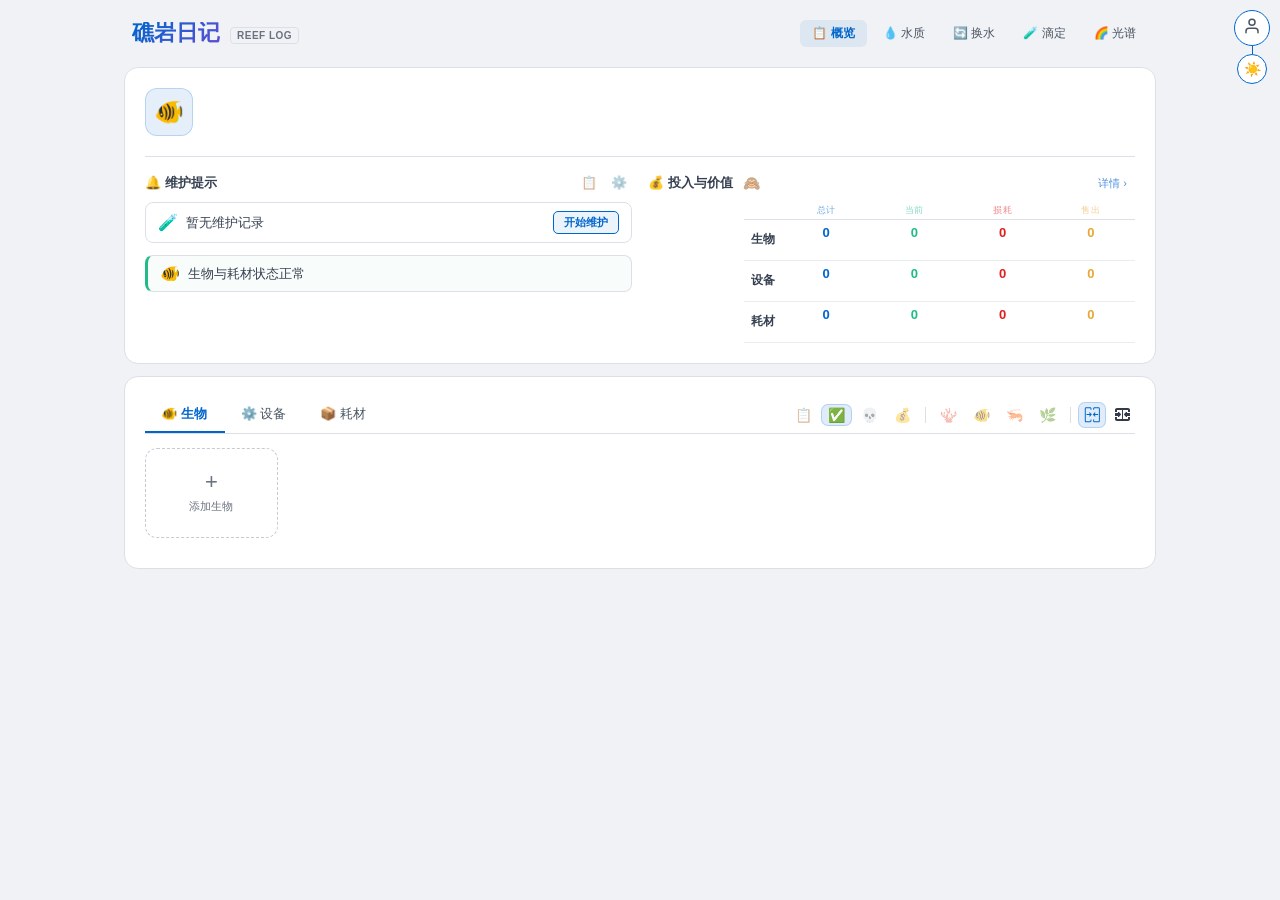
<file: index.html>
<!DOCTYPE html>
<html lang="zh-CN" class="light">
<head>
<meta charset="UTF-8">
<meta name="viewport" content="width=device-width, initial-scale=1.0">
<title>礁岩日记 - 海水缸管理工具 | 水质记录·滴定计算·光谱生成</title>
<meta name="description" content="礁岩日记(REEF LOG)是一款海水缸管理工具,支持水质参数记录与趋势图表、换水计算、滴定量计算、光谱生成、生物设备耗材投资管理等功能。">
<meta name="keywords" content="海水缸,海缸管理,水质记录,珊瑚,滴定计算,换水计算,光谱,LPS,SPS,reef,海水鱼">
<link rel="icon" type="image/svg+xml" href="data:image/svg+xml,%3Csvg xmlns='http://www.w3.org/2000/svg' viewBox='0 0 64 64'%3E%3Crect width='64' height='64' rx='14' fill='%230a1628'/%3E%3Cpath d='M12 40Q20 20 32 30Q44 40 52 22' stroke='%2300d2ff' stroke-width='3' fill='none' stroke-linecap='round'/%3E%3Ccircle cx='32' cy='30' r='3' fill='%237b68ee'/%3E%3C/svg%3E">
<script src="js/chart.umd.min.js"></script>
<script src="js/chartjs-adapter-date-fns.min.js"></script>
<script src="js/qrcode.min.js"></script>
<link rel="stylesheet" href="css/base.css?v=20260506h">
<link rel="stylesheet" href="css/header.css?v=20260506h">
<link rel="stylesheet" href="css/pages.css?v=20260506h">
<link rel="stylesheet" href="css/water.css?v=20260506h">
<link rel="stylesheet" href="css/light.css?v=20260506h">
<link rel="stylesheet" href="css/change.css?v=20260506h">
<link rel="stylesheet" href="css/maintain.css?v=20260606b">
<link rel="stylesheet" href="css/titrate.css?v=20260506h">
<link rel="stylesheet" href="css/tank.css?v=20260506h">
<link rel="stylesheet" href="css/profile.css?v=20260606m">
</head>
<body>
<div class="app-layout">
  <div class="corner-btns" id="tankBar">
    <button class="avatar-btn" id="avatarBtn" onclick="SYNC_openPanel()" title="账号管理"><span class="avatar-icon" id="avatarIcon"><svg viewBox="0 0 24 24" width="18" height="18" fill="none" stroke="currentColor" stroke-width="2" stroke-linecap="round" stroke-linejoin="round"><path d="M20 21v-2a4 4 0 0 0-4-4H8a4 4 0 0 0-4 4v2"/><circle cx="12" cy="7" r="4"/></svg></span></button>
    <div class="necklace-line"></div>
    <button class="theme-btn" id="cloudThemeIcon" onclick="toggleTheme()" title="切换主题">🌙</button>
  </div>
  <div class="page-body">
  <div class="container">


  <!-- ========== Shared Header ========== -->
  <div class="page-hd anim-in">
    <div class="left">
      <h1>礁岩日记</h1>
      <span class="badge" id="pageBadge"></span>
    </div>
    <div class="nav-right">
      <button class="nav-tab active" data-page="profile" onclick="switchPage('profile')"><i class="nav-ico">📋</i> 概览</button>
      <button class="nav-tab" data-page="water" onclick="switchPage('water')"><i class="nav-ico">💧</i> 水质</button>
      <button class="nav-tab" data-page="change" onclick="switchPage('change')"><i class="nav-ico">🔄</i> 换水</button>
      <button class="nav-tab" data-page="titrate" onclick="switchPage('titrate')"><i class="nav-ico">🧪</i> 滴定</button>
      <button class="nav-tab" data-page="light" onclick="switchPage('light')"><i class="nav-ico">🌈</i> 光谱</button>
    </div>
  </div>


  <!-- ========== PAGE: Profile ========== -->
  <section class="page-section active" id="page-profile">
    <div class="card anim-in anim-d1" style="padding:20px;position:relative;overflow:hidden">
      <div class="pf-cover-bg" id="pfCoverBg"></div>
      <div class="profile-header" id="profileHeader"></div>
      <div class="pf-divider"></div>
      <div class="pf-columns">
        <div class="pf-col-left">
          <div class="pf-mod-title">🔔 维护提示 <span class="pf-mod-actions"><button class="pf-mod-btn" onclick="MT_openHistory()">📋</button><button class="pf-mod-btn" onclick="MT_openSettings()">⚙️</button></span></div>
          <div id="pfMaintBox"></div>
        </div>
        <div class="pf-col-right">
          <div class="pf-mod-title">💰 投入与价值 <button class="pf-eye-btn" id="pfEyeBtn" onclick="P_toggleEye()">🙈</button><span class="pf-inv-detail-btn" onclick="_showInvDetail()">详情 ›</span></div>
          <div id="pfInvestBox"></div>
        </div>
      </div>
    </div>
    <div class="card anim-in anim-d2" style="padding:20px;margin-top:12px">
      <div class="pf-tab-row">
        <div class="pf-tab-bar" id="pfTabBar">
          <button class="pf-tab active" data-tab="livestock" onclick="P_switchTab('livestock')">🐠 生物 <span class="count" id="lsCount"></span></button>
          <button class="pf-tab" data-tab="equipment" onclick="P_switchTab('equipment')">⚙️ 设备 <span class="count" id="eqCount"></span></button>
          <button class="pf-tab" data-tab="consumable" onclick="P_switchTab('consumable')">📦 耗材 <span class="count" id="cmCount"></span></button>
        </div>
        <div class="pf-filter-slot" id="pfFilterSlot">
          <div class="inv-filter-bar" id="lsFilter" data-type="livestock"><button class="inv-ft" data-f="all" onclick="P_filter(this)" title="全部">📋</button><button class="inv-ft active" data-f="active" onclick="P_filter(this)" title="存活">✅</button><button class="inv-ft" data-f="dead" onclick="P_filter(this)" title="死亡">💀</button><button class="inv-ft" data-f="sold" onclick="P_filter(this)" title="售出">💰</button><span class="nav-sep"></span><button class="inv-ft" data-f="coral" onclick="P_filter(this)" title="珊瑚">🪸</button><button class="inv-ft" data-f="fish" onclick="P_filter(this)" title="鱼">🐠</button><button class="inv-ft" data-f="invertebrate" onclick="P_filter(this)" title="无脊椎">🦐</button><button class="inv-ft" data-f="algae" onclick="P_filter(this)" title="藻类">🌿</button><span class="nav-sep"></span><button class="inv-ft inv-merge-btn active" data-merge-mode="full" onclick="P_toggleMerge(this)" title="全属性合并"><svg class="pf-ci" viewBox="0 0 1024 1024" width="16" height="16"><path d="M362.375529 613.556706a29.033412 29.033412 0 0 1-20.720941-8.613647l-0.963764-1.024a33.611294 33.611294 0 0 1-0.90353-45.116235l45.296941-47.706353h-224.677647V445.620706h224.195765l-44.393412-46.742588a33.611294 33.611294 0 0 1-0.903529-45.056l0.903529-1.084236a29.274353 29.274353 0 0 1 42.405647-1.084235l120.591059 126.976-119.145412 125.289412a28.912941 28.912941 0 0 1-21.684706 9.637647m340.931765 0a29.033412 29.033412 0 0 1-20.781176-8.613647L561.995294 478.027294l119.024941-125.289412a29.274353 29.274353 0 0 1 42.405647-1.084235l0.90353 1.084235a33.310118 33.310118 0 0 1 0.963764 44.754824l-45.357176 47.706353h224.256v65.897412h-224.075294l44.333176 46.742588a33.129412 33.129412 0 0 1 0.963765 44.634353l-0.963765 1.084235v0.481882a27.587765 27.587765 0 0 1-21.202823 9.517177m-579.102118 358.821647c-41.441882-3.553882-73.246118-39.152941-73.246117-83.727059V93.364706C50.898824 46.381176 86.136471 9.216 131.011765 9.216h267.986823c44.875294 0 80.112941 36.984471 80.112941 84.208941V177.694118h-62.644705V93.424941a19.456 19.456 0 0 0-4.818824-13.191529 18.672941 18.672941 0 0 0-12.528941-5.662118H130.951529a18.010353 18.010353 0 0 0-12.468705 5.541647 17.106824 17.106824 0 0 0-4.818824 12.769883v794.563764c0 11.685647 6.264471 18.251294 17.287529 18.251294h268.047059a18.010353 18.010353 0 0 0 12.468706-5.541647 17.106824 17.106824 0 0 0 4.818824-12.649411v-84.208942h62.223058v84.148706c0 47.224471-35.237647 84.208941-80.112941 84.208941H124.084706l0.12047 0.722824z m542.479059 0.481882c-44.815059 0-80.052706-36.984471-80.052706-84.208941v-84.208941h62.644706v84.208941c0 11.625412 6.264471 18.251294 17.287529 18.251294h268.649412a19.937882 19.937882 0 0 0 17.28753-18.251294V93.906824c0-11.625412-6.264471-18.251294-17.28753-18.251295h-268.528941a19.937882 19.937882 0 0 0-17.287529 18.251295V180.705882H586.691765V93.967059c0-47.224471 35.237647-84.208941 80.112941-84.208941h267.986823c44.875294 0 80.112941 36.984471 80.112942 84.208941v794.74447c0 47.224471-35.237647 84.208941-80.112942 84.208942h-268.167529z" fill="currentColor"/></svg></button><button class="inv-ft inv-merge-btn" data-merge-mode="name" onclick="P_toggleMerge(this)" title="按名称合并"><svg class="pf-ci" viewBox="0 0 1024 1024" width="16" height="16"><path d="M1024 385.024l0 189.44-169.984 0q-12.288 0-16.896 5.12t-4.608 15.36l0 26.624q0 8.192-6.656 14.336t-16.896 8.192-22.528-1.024-23.552-14.336q-29.696-28.672-60.928-65.536t-57.856-66.56q-6.144-7.168-5.12-19.456t9.216-21.504q27.648-32.768 58.368-64.512l67.584-66.56q5.12-5.12 14.848-6.656t19.456-0.512 16.896 5.12 7.168 9.216l0 15.36q0 10.24 4.608 24.064t23.04 13.824l163.84 0zM63.488 574.464l0-189.44 163.84 0q17.408 0 22.528-7.68t5.12-17.92l0-16.384q0-12.288 7.168-18.944t16.896-8.192 19.456 1.024 14.848 7.68l67.584 66.56q30.72 31.744 58.368 64.512 8.192 9.216 9.216 21.504t-6.144 19.456q-26.624 29.696-57.856 66.56t-60.928 65.536q-11.264 11.264-23.552 15.36t-22.016 2.048-16.384-9.728-6.656-20.992l0-26.624q0-10.24-4.608-12.288t-17.92-2.048l-168.96 0zM896 63.488q26.624 0 49.664 10.24t40.448 27.648 27.648 40.448 10.24 49.664l0 128-128 0 0-128-320.512 0 0 576.512 320.512 0 0-128 128 0 0 128q0 26.624-10.24 49.664t-27.648 40.448-40.448 27.648-49.664 10.24l-704.512 0q-26.624 0-49.664-10.24t-40.448-27.648-27.648-40.448-10.24-49.664l0-128 128 0 0 128 320.512 0 0-576.512-320.512 0 0 128-128 0 0-128q0-26.624 10.24-49.664t27.648-40.448 40.448-27.648 49.664-10.24l704.512 0z" fill="currentColor"/></svg></button></div>
          <div class="inv-filter-bar" id="eqFilter" data-type="equipment" style="display:none"><button class="inv-ft" data-f="all" onclick="P_filter(this)" title="全部">📋</button><button class="inv-ft active" data-f="active" onclick="P_filter(this)" title="使用中">✅</button><button class="inv-ft" data-f="broken" onclick="P_filter(this)" title="损坏">💔</button><button class="inv-ft" data-f="sold" onclick="P_filter(this)" title="售出">💰</button><span class="nav-sep"></span><button class="inv-ft inv-merge-btn active" data-merge-mode="full" onclick="P_toggleMerge(this)" title="全属性合并"><svg class="pf-ci" viewBox="0 0 1024 1024" width="16" height="16"><path d="M362.375529 613.556706a29.033412 29.033412 0 0 1-20.720941-8.613647l-0.963764-1.024a33.611294 33.611294 0 0 1-0.90353-45.116235l45.296941-47.706353h-224.677647V445.620706h224.195765l-44.393412-46.742588a33.611294 33.611294 0 0 1-0.903529-45.056l0.903529-1.084236a29.274353 29.274353 0 0 1 42.405647-1.084235l120.591059 126.976-119.145412 125.289412a28.912941 28.912941 0 0 1-21.684706 9.637647m340.931765 0a29.033412 29.033412 0 0 1-20.781176-8.613647L561.995294 478.027294l119.024941-125.289412a29.274353 29.274353 0 0 1 42.405647-1.084235l0.90353 1.084235a33.310118 33.310118 0 0 1 0.963764 44.754824l-45.357176 47.706353h224.256v65.897412h-224.075294l44.333176 46.742588a33.129412 33.129412 0 0 1 0.963765 44.634353l-0.963765 1.084235v0.481882a27.587765 27.587765 0 0 1-21.202823 9.517177m-579.102118 358.821647c-41.441882-3.553882-73.246118-39.152941-73.246117-83.727059V93.364706C50.898824 46.381176 86.136471 9.216 131.011765 9.216h267.986823c44.875294 0 80.112941 36.984471 80.112941 84.208941V177.694118h-62.644705V93.424941a19.456 19.456 0 0 0-4.818824-13.191529 18.672941 18.672941 0 0 0-12.528941-5.662118H130.951529a18.010353 18.010353 0 0 0-12.468705 5.541647 17.106824 17.106824 0 0 0-4.818824 12.769883v794.563764c0 11.685647 6.264471 18.251294 17.287529 18.251294h268.047059a18.010353 18.010353 0 0 0 12.468706-5.541647 17.106824 17.106824 0 0 0 4.818824-12.649411v-84.208942h62.223058v84.148706c0 47.224471-35.237647 84.208941-80.112941 84.208941H124.084706l0.12047 0.722824z m542.479059 0.481882c-44.815059 0-80.052706-36.984471-80.052706-84.208941v-84.208941h62.644706v84.208941c0 11.625412 6.264471 18.251294 17.287529 18.251294h268.649412a19.937882 19.937882 0 0 0 17.28753-18.251294V93.906824c0-11.625412-6.264471-18.251294-17.28753-18.251295h-268.528941a19.937882 19.937882 0 0 0-17.287529 18.251295V180.705882H586.691765V93.967059c0-47.224471 35.237647-84.208941 80.112941-84.208941h267.986823c44.875294 0 80.112941 36.984471 80.112942 84.208941v794.74447c0 47.224471-35.237647 84.208941-80.112942 84.208942h-268.167529z" fill="currentColor"/></svg></button><button class="inv-ft inv-merge-btn" data-merge-mode="name" onclick="P_toggleMerge(this)" title="按名称合并"><svg class="pf-ci" viewBox="0 0 1024 1024" width="16" height="16"><path d="M1024 385.024l0 189.44-169.984 0q-12.288 0-16.896 5.12t-4.608 15.36l0 26.624q0 8.192-6.656 14.336t-16.896 8.192-22.528-1.024-23.552-14.336q-29.696-28.672-60.928-65.536t-57.856-66.56q-6.144-7.168-5.12-19.456t9.216-21.504q27.648-32.768 58.368-64.512l67.584-66.56q5.12-5.12 14.848-6.656t19.456-0.512 16.896 5.12 7.168 9.216l0 15.36q0 10.24 4.608 24.064t23.04 13.824l163.84 0zM63.488 574.464l0-189.44 163.84 0q17.408 0 22.528-7.68t5.12-17.92l0-16.384q0-12.288 7.168-18.944t16.896-8.192 19.456 1.024 14.848 7.68l67.584 66.56q30.72 31.744 58.368 64.512 8.192 9.216 9.216 21.504t-6.144 19.456q-26.624 29.696-57.856 66.56t-60.928 65.536q-11.264 11.264-23.552 15.36t-22.016 2.048-16.384-9.728-6.656-20.992l0-26.624q0-10.24-4.608-12.288t-17.92-2.048l-168.96 0zM896 63.488q26.624 0 49.664 10.24t40.448 27.648 27.648 40.448 10.24 49.664l0 128-128 0 0-128-320.512 0 0 576.512 320.512 0 0-128 128 0 0 128q0 26.624-10.24 49.664t-27.648 40.448-40.448 27.648-49.664 10.24l-704.512 0q-26.624 0-49.664-10.24t-40.448-27.648-27.648-40.448-10.24-49.664l0-128 128 0 0 128 320.512 0 0-576.512-320.512 0 0 128-128 0 0-128q0-26.624 10.24-49.664t27.648-40.448 40.448-27.648 49.664-10.24l704.512 0z" fill="currentColor"/></svg></button></div>
          <div class="inv-filter-bar" id="cmFilter" data-type="consumable" style="display:none"><button class="inv-ft" data-f="all" onclick="P_filter(this)" title="全部">📋</button><button class="inv-ft active" data-f="active" onclick="P_filter(this)" title="在用">⚡</button><button class="inv-ft" data-f="empty" onclick="P_filter(this)" title="用完">⭕</button><button class="inv-ft" data-f="sold" onclick="P_filter(this)" title="售出">💰</button><button class="inv-ft" data-f="expired" onclick="P_filter(this)" title="过期">⏰</button><span class="nav-sep"></span><button class="inv-ft inv-merge-btn active" data-merge-mode="full" onclick="P_toggleMerge(this)" title="全属性合并"><svg class="pf-ci" viewBox="0 0 1024 1024" width="16" height="16"><path d="M362.375529 613.556706a29.033412 29.033412 0 0 1-20.720941-8.613647l-0.963764-1.024a33.611294 33.611294 0 0 1-0.90353-45.116235l45.296941-47.706353h-224.677647V445.620706h224.195765l-44.393412-46.742588a33.611294 33.611294 0 0 1-0.903529-45.056l0.903529-1.084236a29.274353 29.274353 0 0 1 42.405647-1.084235l120.591059 126.976-119.145412 125.289412a28.912941 28.912941 0 0 1-21.684706 9.637647m340.931765 0a29.033412 29.033412 0 0 1-20.781176-8.613647L561.995294 478.027294l119.024941-125.289412a29.274353 29.274353 0 0 1 42.405647-1.084235l0.90353 1.084235a33.310118 33.310118 0 0 1 0.963764 44.754824l-45.357176 47.706353h224.256v65.897412h-224.075294l44.333176 46.742588a33.129412 33.129412 0 0 1 0.963765 44.634353l-0.963765 1.084235v0.481882a27.587765 27.587765 0 0 1-21.202823 9.517177m-579.102118 358.821647c-41.441882-3.553882-73.246118-39.152941-73.246117-83.727059V93.364706C50.898824 46.381176 86.136471 9.216 131.011765 9.216h267.986823c44.875294 0 80.112941 36.984471 80.112941 84.208941V177.694118h-62.644705V93.424941a19.456 19.456 0 0 0-4.818824-13.191529 18.672941 18.672941 0 0 0-12.528941-5.662118H130.951529a18.010353 18.010353 0 0 0-12.468705 5.541647 17.106824 17.106824 0 0 0-4.818824 12.769883v794.563764c0 11.685647 6.264471 18.251294 17.287529 18.251294h268.047059a18.010353 18.010353 0 0 0 12.468706-5.541647 17.106824 17.106824 0 0 0 4.818824-12.649411v-84.208942h62.223058v84.148706c0 47.224471-35.237647 84.208941-80.112941 84.208941H124.084706l0.12047 0.722824z m542.479059 0.481882c-44.815059 0-80.052706-36.984471-80.052706-84.208941v-84.208941h62.644706v84.208941c0 11.625412 6.264471 18.251294 17.287529 18.251294h268.649412a19.937882 19.937882 0 0 0 17.28753-18.251294V93.906824c0-11.625412-6.264471-18.251294-17.28753-18.251295h-268.528941a19.937882 19.937882 0 0 0-17.287529 18.251295V180.705882H586.691765V93.967059c0-47.224471 35.237647-84.208941 80.112941-84.208941h267.986823c44.875294 0 80.112941 36.984471 80.112942 84.208941v794.74447c0 47.224471-35.237647 84.208941-80.112942 84.208942h-268.167529z" fill="currentColor"/></svg></button><button class="inv-ft inv-merge-btn" data-merge-mode="name" onclick="P_toggleMerge(this)" title="按名称合并"><svg class="pf-ci" viewBox="0 0 1024 1024" width="16" height="16"><path d="M1024 385.024l0 189.44-169.984 0q-12.288 0-16.896 5.12t-4.608 15.36l0 26.624q0 8.192-6.656 14.336t-16.896 8.192-22.528-1.024-23.552-14.336q-29.696-28.672-60.928-65.536t-57.856-66.56q-6.144-7.168-5.12-19.456t9.216-21.504q27.648-32.768 58.368-64.512l67.584-66.56q5.12-5.12 14.848-6.656t19.456-0.512 16.896 5.12 7.168 9.216l0 15.36q0 10.24 4.608 24.064t23.04 13.824l163.84 0zM63.488 574.464l0-189.44 163.84 0q17.408 0 22.528-7.68t5.12-17.92l0-16.384q0-12.288 7.168-18.944t16.896-8.192 19.456 1.024 14.848 7.68l67.584 66.56q30.72 31.744 58.368 64.512 8.192 9.216 9.216 21.504t-6.144 19.456q-26.624 29.696-57.856 66.56t-60.928 65.536q-11.264 11.264-23.552 15.36t-22.016 2.048-16.384-9.728-6.656-20.992l0-26.624q0-10.24-4.608-12.288t-17.92-2.048l-168.96 0zM896 63.488q26.624 0 49.664 10.24t40.448 27.648 27.648 40.448 10.24 49.664l0 128-128 0 0-128-320.512 0 0 576.512 320.512 0 0-128 128 0 0 128q0 26.624-10.24 49.664t-27.648 40.448-40.448 27.648-49.664 10.24l-704.512 0q-26.624 0-49.664-10.24t-40.448-27.648-27.648-40.448-10.24-49.664l0-128 128 0 0 128 320.512 0 0-576.512-320.512 0 0 128-128 0 0-128q0-26.624 10.24-49.664t27.648-40.448 40.448-27.648 49.664-10.24l704.512 0z" fill="currentColor"/></svg></button></div>
        </div>
      </div>
      <div class="pf-tab-panel" id="panelLivestock"><div id="lsGrid"></div></div>
      <div class="pf-tab-panel" id="panelEquipment" style="display:none"><div id="eqGrid"></div></div>
      <div class="pf-tab-panel" id="panelConsumable" style="display:none"><div id="cmGrid"></div></div>
    </div>
  </section>


    <!-- Import Modal -->
    <div class="imp-overlay" id="impOverlay" onclick="if(event.target===this)IMP_close()">
      <div class="imp-box">
        <h4 id="impTitle">导入数据</h4>
        <p class="imp-hint">支持 JSON 或 CSV 格式。粘贴数据或选择文件导入。</p>
        <div class="imp-tabs">
          <span class="imp-tab active" onclick="IMP_switchTab('paste')">粘贴</span>
          <span class="imp-tab" onclick="IMP_switchTab('file')">文件</span>
        </div>
        <div class="imp-paste-area" id="impPasteArea">
          <textarea id="impTextarea" rows="10" placeholder="粘贴 JSON 数组或 CSV 内容..."></textarea>
        </div>
        <div class="imp-file-area" id="impFileArea" style="display:none">
          <input type="file" id="impFileInput" accept=".json,.csv,.txt" onchange="IMP_onFile(event)">
          <div class="imp-file-name" id="impFileName"></div>
        </div>
        <div class="imp-format-help">
          <details>
            <summary>格式说明</summary>
            <div class="imp-format-content">
              <p><b>JSON 格式</b>：数组，每项包含字段如 name, breed, size, status 等</p>
              <pre>[{"name":"小丑鱼","breed":"公子","size":"4cm","status":"alive"}]</pre>
              <p><b>CSV 格式</b>：首行为字段名，逗号分隔</p>
              <pre>name,breed,size,status
小丑鱼,公子,4cm,alive</pre>
            </div>
          </details>
        </div>
        <div class="imp-preview" id="impPreview"></div>
        <div class="if-actions">
          <button class="btn btn-ghost" onclick="IMP_close()">取消</button>
          <button class="btn" onclick="IMP_preview()">预览</button>
          <button class="btn" onclick="IMP_confirm()" id="impConfirmBtn" disabled>确认导入</button>
        </div>
      </div>
    </div>

  <!-- ========== PAGE: Water ========== -->
  <section class="page-section" id="page-water">
    <div class="card anim-in anim-d1">
      <div class="card-toolbar">
        <input type="date" id="qDate" class="qb-date">
        <div class="qb-fields" id="qbFields"></div>
        <span class="tb-sep"></span>
        <button class="btn-data" onclick="openModal()">📋 数据</button>
        <button class="btn-data" onclick="toggleOverview()">📊 全览</button>
        <span class="auto-label" id="autoBackLabel" style="display:none"><span class="auto-dot"></span>自动同步</span>
      </div>
      <div class="chart-outer" id="chartOuter">
        <div class="lane-labels" id="laneLabels"></div>
        <div class="chart-wrap" id="chartWrap">
          <div class="chart-inner" id="chartInner"><canvas id="mainChart"></canvas></div>
        </div>
        <div id="customTooltip"></div>
      </div>
      <div id="chartEmpty" style="display:none;text-align:center;padding:48px 16px;color:var(--text3);font-size:15px">暂无数据，请在下方表格中添加水质记录</div>
    </div>
  </section>

  <!-- ========== PAGE: Light ========== -->
  <section class="page-section" id="page-light">
    <div class="card ptable anim-in anim-d1">
      <div class="top-bar">
        <div class="seg" id="seg">
          <div class="seg-slider"></div>
          <button class="seg-item active" id="segQ" onclick="L_setMode('quick')">快速设置</button>
          <button class="seg-item" id="segA" onclick="L_setMode('adv')">高级设置</button>
        </div>
        <button class="btn-reset" onclick="L_resetAll()" title="重置默认">↺</button>
      </div>
      <div class="prow header">
        <div class="pcell"></div>
        <div class="pcell">开灯时间</div>
        <div class="pcell">总时长</div>
        <div class="pcell">高峰时长</div>
        <div class="pcell">高峰功率</div>
      </div>
      <div class="mode-content">
        <div class="mode-panel quick" id="quickPanel">
          <div class="prow" id="globalRow">
            <div class="pcell"></div>
            <div class="pcell" id="g0"></div>
            <div class="pcell" id="g1"></div>
            <div class="pcell" id="g2"></div>
            <div class="pcell" id="g3"></div>
          </div>
        </div>
        <div class="mode-panel adv" id="advPanel">
          <div id="chBody"></div>
        </div>
      </div>
    </div>
    <div class="card chart-sec anim-in anim-d2">
      <button class="btn-data" onclick="L_openDataModal()">📊 强度数据</button>
      <div class="chart-wrap" style="height:380px;overflow:visible"><canvas id="lightChart"></canvas></div>
    </div>
    <div class="modal-overlay" id="lightDataModal" onclick="if(event.target===this)L_closeDataModal()">
      <div class="modal" style="max-width:90vw;max-height:80vh;padding:20px;overflow:auto">
        <h3 style="font-size:16px;margin-bottom:12px">📊 光照强度数据</h3>
        <button class="modal-close" onclick="L_closeDataModal()" style="position:absolute;top:12px;right:16px">✕</button>
        <div style="overflow-x:auto"><table id="dataTable"></table></div>
      </div>
    </div>
    <div class="card qr-sec anim-in anim-d3">
      <div class="qr-head">
        <h3>光谱二维码导出</h3>
        <select id="qrBrand" class="qr-sel"><option value="aipai">艾派 (AiPai)</option></select>
      </div>
      <div id="qrcode"></div>
      <p style="font-size:12px;color:var(--text3);text-align:center">💡 长按或右键二维码保存图片</p>
    </div>
  </section>

  <!-- ========== PAGE: Change ========== -->
  <section class="page-section" id="page-change">
    <div class="card anim-in anim-d1" style="padding:24px">
      <div class="config-row">
        <div class="config-item">
          <label>🐠 缸总水体</label>
          <input type="number" id="tankTotal" value="70" step="1" oninput="calc()">
          <span class="unit">L</span>
        </div>
        <div class="config-item">
          <label>🧂 盐度</label>
          <input type="number" id="salinity" value="36" step="0.5" oninput="salFromPPT()">
          <span class="unit">‰</span>
          <span class="unit" style="margin:0 2px;color:var(--text5)">/</span>
          <input type="number" id="sg" value="1.027" step="0.001" oninput="salFromSG()" style="width:64px">
          <span class="unit">SG</span>
        </div>
      </div>
      <div class="sec-label" style="margin-top:20px">📝 本次换水参数</div>
      <div class="input-row">
        <div class="input-group">
          <label>换水量 <span class="unit">(L)</span></label>
          <input type="number" id="waterVolume" value="12" step="1" oninput="calc()">
        </div>
        <div class="input-group">
          <label>室内温度 <span class="unit">(°C)</span></label>
          <input type="number" id="roomTemp" value="25" step="0.5" oninput="calc()">
        </div>
        <div class="input-group">
          <label>调温水温度 <span class="unit">(°C)</span></label>
          <input type="number" id="adjTemp" value="2" step="0.5" oninput="calc()">
        </div>
        <div class="input-group">
          <label>目标温度 <span class="unit">(°C)</span></label>
          <input type="number" id="targetTemp" value="25" step="0.5" oninput="calc()">
        </div>
      </div>
      <div class="sep"></div>
      <div class="sec-label">📊 计算结果</div>
      <div class="result-row">
        <div class="result-card rc-blue">
          <div class="r-icon">🚰</div>
          <div class="r-label">室温水</div>
          <div class="r-value" id="rRoom">-<span class="r-unit">L</span></div>
        </div>
        <div class="result-card rc-orange">
          <div class="r-icon">🌡️</div>
          <div class="r-label">调温水</div>
          <div class="r-value" id="rAdj">-<span class="r-unit">L</span></div>
        </div>
        <div class="result-card rc-green">
          <div class="r-icon">🧂</div>
          <div class="r-label">盐量</div>
          <div class="r-value" id="rSalt">-<span class="r-unit">g</span></div>
        </div>
        <div class="result-card rc-purple">
          <div class="r-icon">📐</div>
          <div class="r-label">换水比例</div>
          <div class="r-value" id="rRatio">-<span class="r-unit">%</span></div>
        </div>
      </div>
      <div class="tip">
        <strong>💡 说明</strong>　室温水与调温水（热水/冰水）混合达到目标温度<br>
        公式：室温水 = 换水量 × (调温水温度 − 目标温度) ÷ (调温水温度 − 室温)
      </div>
    </div>
  </section>

  <!-- ========== PAGE: Titrate ========== -->
  <section class="page-section" id="page-titrate">
    <!-- Solution config -->
    <div class="card anim-in anim-d1" style="padding:24px">
      <div class="sec-label">🧪 溶液配方（分析纯）</div>
      <p style="font-size:11px;color:var(--text4);margin-bottom:12px">红色数值为固定参数，请勿修改。调整纯净水量和分析纯量来配制溶液。</p>
      <div class="config-row" style="margin-bottom:8px">
        <div class="config-item">
          <label>🐠 缸水量</label>
          <input type="number" id="tTank" value="70" step="1" oninput="tCalc()">
          <span class="unit">L</span>
        </div>
      </div>
      <div style="overflow-x:auto">
        <table class="t-table">
          <thead>
            <tr>
              <th>元素</th>
              <th>所需量(g/L·ppm)</th>
              <th>纯净水(ml)</th>
              <th>分析纯(g)</th>
              <th>浓度比</th>
              <th>每ppm需(ml)</th>
              <th>理论体积(ml)</th>
            </tr>
          </thead>
          <tbody>
            <tr>
              <td class="t-name" style="color:#f59e0b">钙<span class="t-sub">无水氯化钙</span></td>
              <td class="t-fixed">0.004</td>
              <td><input type="number" id="tCaW" value="1000" oninput="tCalc()"></td>
              <td><input type="number" id="tCaG" value="100" oninput="tCalc()"></td>
              <td class="t-out" id="tCaF">-</td>
              <td class="t-out" id="tCaML">-</td>
              <td class="t-out" id="tCaH">-</td>
            </tr>
            <tr>
              <td class="t-name" style="color:#22bbaa">镁<span class="t-sub">六水氯化镁</span></td>
              <td class="t-fixed">0.009</td>
              <td><input type="number" id="tMgW" value="1000" oninput="tCalc()"></td>
              <td><input type="number" id="tMgG" value="500" oninput="tCalc()"></td>
              <td class="t-out" id="tMgF">-</td>
              <td class="t-out" id="tMgML">-</td>
              <td class="t-out" id="tMgH">-</td>
            </tr>
            <tr>
              <td class="t-name" style="color:#aa66dd">KH<span class="t-sub">碳酸氢钠</span></td>
              <td class="t-fixed">0.03</td>
              <td><input type="number" id="tKHW" value="1000" oninput="tCalc()"></td>
              <td><input type="number" id="tKHG" value="50" oninput="tCalc()"></td>
              <td class="t-out" id="tKHF">-</td>
              <td class="t-out" id="tKHML">-</td>
              <td class="t-out" id="tKHH">-</td>
            </tr>

            <tr>
              <td class="t-name" style="color:#f0c040">钾<span class="t-sub">氯化钾 · 新手慎用</span></td>
              <td class="t-fixed">0.002</td>
              <td><input type="number" id="tKW" value="1000" oninput="tCalc()"></td>
              <td><input type="number" id="tKG" value="200" oninput="tCalc()"></td>
              <td class="t-out" id="tKF">-</td>
              <td class="t-out" id="tKML">-</td>
              <td class="t-out" id="tKH_">—</td>
            </tr>
          </tbody>
        </table>
      </div>
    </div>

    <!-- Test & titration -->
    <div class="card anim-in anim-d2" style="padding:24px;margin-top:16px">
      <div class="sec-label">📊 滴定量计算</div>
      <p style="font-size:11px;color:var(--text4);margin-bottom:12px">输入两次测试值和间隔天数，自动计算每天需要滴定的毫升数</p>
      <div style="overflow-x:auto">
        <table class="t-table">
          <thead>
            <tr>
              <th>元素</th>
              <th>初次测试值</th>
              <th>最后测试值</th>
              <th>间隔(天)</th>
              <th>下降值</th>
              <th>日消耗</th>
              <th>每日滴定(ml)</th>
            </tr>
          </thead>
          <tbody>
            <tr>
              <td class="t-name" style="color:#f59e0b">钙</td>
              <td><input type="number" id="tCa1" value="465" oninput="tCalc()"></td>
              <td><input type="number" id="tCa2" value="435" oninput="tCalc()"></td>
              <td><input type="number" id="tCaD" value="7" min="1" oninput="tCalc()"></td>
              <td class="t-out" id="tCaDrop">-</td>
              <td class="t-out" id="tCaDaily">-</td>
              <td class="t-result" id="tCaResult">-</td>
            </tr>
            <tr>
              <td class="t-name" style="color:#22bbaa">镁</td>
              <td><input type="number" id="tMg1" value="1380" oninput="tCalc()"></td>
              <td><input type="number" id="tMg2" value="1350" oninput="tCalc()"></td>
              <td><input type="number" id="tMgD" value="7" min="1" oninput="tCalc()"></td>
              <td class="t-out" id="tMgDrop">-</td>
              <td class="t-out" id="tMgDaily">-</td>
              <td class="t-result" id="tMgResult">-</td>
            </tr>
            <tr>
              <td class="t-name" style="color:#aa66dd">KH</td>
              <td><input type="number" id="tKH1" value="9" step="0.1" oninput="tCalc()"></td>
              <td><input type="number" id="tKH2" value="8.1" step="0.1" oninput="tCalc()"></td>
              <td><input type="number" id="tKHD" value="7" min="1" oninput="tCalc()"></td>
              <td class="t-out" id="tKHDrop">-</td>
              <td class="t-out" id="tKHDaily">-</td>
              <td class="t-result" id="tKHResult">-</td>
            </tr>

            <tr>
              <td class="t-name" style="color:#f0c040">钾</td>
              <td><input type="number" id="tK1" value="450" oninput="tCalc()"></td>
              <td><input type="number" id="tK2" value="435" oninput="tCalc()"></td>
              <td><input type="number" id="tKD" value="7" min="1" oninput="tCalc()"></td>
              <td class="t-out" id="tKDrop">-</td>
              <td class="t-out" id="tKDaily">-</td>
              <td class="t-result" id="tKResult">-</td>
            </tr>
          </tbody>
        </table>
      </div>
    </div>



    <!-- Tips -->
    <div class="card anim-in" style="padding:24px;margin-top:16px;animation-delay:.32s">
      <div class="sec-label">📖 使用说明</div>
      <div class="t-tips">
        <p>1. 先配制溶液：按配方表用纯净水（RO/蒸馏水）溶解分析纯</p>
        <p>2. 测两次水质：间隔 3-7 天，不添加任何元素，记录数值变化</p>
        <p>3. 填入表格自动算出每天滴定量，设置滴定泵即可</p>
        <p style="margin-top:8px"><strong>⚠️ 安全提升上限</strong>：钙/钾 ≤10/天，镁 ≤20/天，KH ≤2/天</p>
        <p><strong>⚠️ 提升顺序</strong>：先镁 → 再钙 → 最后 KH</p>
        <p><strong>⚠️ 间隔添加</strong>：不同元素间隔 10-20 分钟</p>
      </div>
    </div>
  </section>

</div>

</div><!-- page-body -->

<!-- Tank form modal -->
<div class="tf-overlay" id="tankFormOverlay" onclick="if(event.target===this)TF_close()">
  <div class="tf-box">
    <h4 id="tfTitle" style="font-size:15px;font-weight:600;margin-bottom:14px">新建鱼缸</h4>
    <div class="if-row"><label class="req">名称</label><input id="tfName" placeholder="如 客厅海缸"></div>
    <div class="if-row"><label class="req">类型</label><select id="tfType"><option value="LPS">LPS</option><option value="SPS">SPS</option><option value="FOT">FOT</option><option value="NPS">NPS</option><option value="其他">其他</option></select></div>
    <div class="if-row"><label class="req">水体</label><input type="number" id="tfVolume" placeholder="升" step="1"><span style="color:var(--text4);font-size:12px;margin-left:-4px">L</span></div>
    <div class="if-row"><label>开缸日期</label><input type="date" id="tfStart"></div>
    <div class="if-row"><label>维护周期</label><input type="number" id="tfMaintCycle" placeholder="天" step="1"><span style="color:var(--text4);font-size:12px;margin-left:-4px">天</span></div>
    <div class="if-row"><label>购入渠道</label><input id="tfSource" placeholder="选填"></div>
    <div class="if-row"><label>价格</label><input type="number" id="tfPrice" placeholder="¥"></div>
    <div class="if-row"><label>封面</label><input id="tfCover" placeholder="图片或视频链接"></div>
    <div class="if-row"><label>封面位置</label><div style="display:flex;align-items:center;gap:8px;flex:1"><span style="font-size:11px;color:var(--text3)">上</span><input type="range" id="tfCoverPos" min="0" max="100" value="50" style="flex:1" oninput="document.getElementById('tfCoverPosVal').textContent=this.value+'%'"><span style="font-size:11px;color:var(--text3)">下</span><span id="tfCoverPosVal" style="font-size:11px;color:var(--text3);min-width:30px">50%</span></div></div>
    <div class="if-row"><label>备注</label><textarea id="tfNotes" rows="2" placeholder="选填"></textarea></div>
    <div class="if-actions"><span style="flex:1"></span><button class="btn-del" id="tfDelBtn" style="display:none" onclick="TK_del(_tfEditId)">删除</button><button class="btn" id="tfSubmit" onclick="TF_save()">创建</button></div>
  </div>
</div>

<!-- Item form modal (livestock/equipment/consumable) -->
<div class="if-overlay" id="itemFormOverlay" onclick="if(event.target===this)IF_close()">
  <div class="if-box">
    <div class="if-header"><h4 id="ifTitle">添加生物</h4><button class="if-copy-btn" id="ifCopyBtn" style="display:none" onclick="IF_copy()" title="复制"><svg viewBox="0 0 1024 1024" width="16" height="16" fill="currentColor"><path d="M661.333333 234.666667A64 64 0 0 1 725.333333 298.666667v597.333333a64 64 0 0 1-64 64h-469.333333A64 64 0 0 1 128 896V298.666667a64 64 0 0 1 64-64z m-21.333333 85.333333H213.333333v554.666667h426.666667v-554.666667z m191.829333-256a64 64 0 0 1 63.744 57.856l0.256 6.144v575.701333a42.666667 42.666667 0 0 1-85.034666 4.992l-0.298667-4.992V149.333333H384a42.666667 42.666667 0 0 1-42.368-37.674666L341.333333 106.666667a42.666667 42.666667 0 0 1 37.674667-42.368L384 64h447.829333z"/></svg></button></div>
    <div class="if-top">
      <div class="if-top-fields" id="ifTopFields"></div>
      <div class="if-icon-display" id="ifIconDisplay" onclick="IP_open()" title="选择图标"><span class="if-icon-plus">+</span><span class="if-icon-hint">图标</span></div>
    </div>
    <div id="ifFields"></div>
    <div id="ifChildrenBox" style="display:none"></div>
    <div id="ifRepairBox" style="display:none"></div>
    <div class="if-actions"><span style="flex:1"></span><button class="btn-del" id="ifDelBtn" style="display:none" onclick="IF_del()">删除</button><button class="btn-breed" id="ifBreedBtn" style="display:none" onclick="P_breedItem()">繁殖</button><button class="btn-repair" id="ifRepairBtn" style="display:none" onclick="RP_openAdd()">维护</button><button class="btn" onclick="IF_save()">保存</button></div>
  </div>
</div>

<div class="if-overlay" id="childFormOverlay" onclick="if(event.target===this)CE_close()" onkeydown="if(event.key==='Escape')CE_close()">
  <div class="if-box">
    <h4 id="ceTitle">编辑子体</h4>
    <div id="ceFields"></div>
    <div class="if-actions"><span style="flex:1"></span><button class="btn-del" onclick="CE_del()">删除</button><button class="btn" onclick="CE_save()">保存</button></div>
  </div>
</div>


<!-- Shared toast -->
<div class="toast" id="toast"></div>

<!-- Water: hidden file input -->

<!-- Water: data modal -->
<div class="modal-overlay" id="dataModal" onclick="if(event.target===this)closeModal()">
  <div class="modal">
    <div class="modal-hd">
      <h3><span class="dot"></span>水质数据<button class="btn-reset" onclick="resetAll()" title="重置">↻</button><button class="btn-sm2" onclick="doExport()" title="导出数据">↗</button><button class="btn-sm2" onclick="document.getElementById('wImpFile').click()" title="导入数据">↙</button><input type="file" id="wImpFile" accept=".json" style="display:none" onchange="doImport(this)"></h3>
      <button class="modal-close" onclick="closeModal()">✕</button>
    </div>
    <div class="modal-bd">
      <div class="sec-label">🎯 目标与范围</div>
      <div class="tgt-grid" id="tgtGrid"></div>
      <div class="sec-label">📊 水质记录</div>
      <div class="tbl-wrap"><table><thead id="thead"></thead><tbody id="tbody"></tbody></table></div>
      <div class="expand-bar" id="expandBar" style="display:none">
        <button class="expand-btn" id="expandBtn" onclick="toggleExpand()">查看更早数据 <span class="arrow">▼</span></button>
      </div>
    </div>
  </div>
</div>

<!-- Water: delete confirm -->
<div class="cfm-overlay" id="delCfm" onclick="if(event.target===this)closeDel()">
  <div class="cfm-box"><p id="delMsg"></p>
    <div class="cfm-btns"><button class="btn-ghost" onclick="closeDel()">取消</button><button class="btn-del" id="delOk">删除</button></div>
  </div>
</div>

<!-- Water: new field modal -->
<div class="nf-overlay" id="nfModal" onclick="if(event.target===this)closeNf()">
  <div class="nf-box">
    <h4>添加水质指标</h4>
    <div class="nf-row"><label>标识</label><input id="nfKey" placeholder="英文小写, 如 sal"></div>
    <div class="nf-row"><label>名称</label><input id="nfName" placeholder="如 盐度"></div>
    <div class="nf-row"><label>颜色</label><input id="nfColor" type="color" value="#66ccff"></div>
    <div class="nf-row"><label>目标</label><input id="nfTgt" type="text" inputmode="decimal" placeholder="目标值"></div>
    <div class="nf-row"><label>下限</label><input id="nfLo" type="text" inputmode="decimal"></div>
    <div class="nf-row"><label>上限</label><input id="nfHi" type="text" inputmode="decimal"></div>
    <div class="nf-btns"><button class="btn-ghost" onclick="closeNf()">取消</button><button class="btn" onclick="doAddField()">添加</button></div>
  </div>
</div>

<script src="js/utils.js?v=20260506h"></script>
<script src="js/md5.js?v=20260602"></script>
<script src="js/sync.js?v=20260602"></script>
<script src="js/tank.js?v=20260506h"></script>
<script src="js/profile.js?v=20260606k"></script>
<script src="js/router.js?v=20260506h"></script>
<script src="js/water.js?v=20260506h"></script>
<script src="js/light.js?v=20260506h"></script>
<script src="js/maintain.js?v=20260606"></script>
<script src="js/change.js?v=20260506h"></script>
<script src="js/titrate.js?v=20260506h"></script>
<script src="js/init.js?v=20260506h"></script>
<!-- ========== Icon Picker Modal ========== -->
  <div class="ip-overlay" id="iconPickerOverlay" onclick="if(event.target===this)IP_close()">
    <div class="ip-box">
      <div class="ip-header"><span>选择图标</span><button class="modal-close" onclick="IP_close()">✕</button></div>
      <div class="ip-content">
        <div class="ip-left" id="ipGrid"></div>
        <div class="ip-right">
          <div class="ip-right-top"><div class="ip-big-preview" id="ipPreview"><span class="ip-no">未选择</span></div></div>
          <div class="ip-right-bottom">
            <div class="ip-color-section">
              <span class="ip-color-label">颜色</span>
              <div class="ip-color-grid" id="ipColorGrid"></div>
              <div class="ip-color-hex">
                <input type="text" id="ipHexInput" value="#4a90d9" maxlength="7" placeholder="#hex" oninput="IP_onHex(this.value)">
                <div class="ip-hex-preview" id="ipHexPreview" style="background:#4a90d9"></div>
              </div>
            </div>
            <div class="ip-glow-section">
              <span class="ip-color-label">荧光 <span id="ipGlowVal" class="ip-glow-val">关</span></span>
              <div class="ip-glow-btns">
                <button class="ip-glow-btn active" data-g="0" onclick="IP_setGlow(0)">关</button>
                <button class="ip-glow-btn" data-g="1" onclick="IP_setGlow(1)">弱</button>
                <button class="ip-glow-btn" data-g="2" onclick="IP_setGlow(2)">中</button>
                <button class="ip-glow-btn" data-g="3" onclick="IP_setGlow(3)">强</button>
              </div>
            </div>
          </div>
        </div>
      </div>
      <div class="ip-footer"><button class="btn" onclick="IP_confirm()">确认</button></div>
    </div>
  </div>

    <!-- Cloud Panel -->
    <div class="cloud-overlay" id="cloudOverlay" onclick="if(event.target===this)SYNC_closePanel()">
      <div class="cloud-panel">
        <div class="cloud-hd">
          <h4>账号管理</h4>
          <button class="modal-close" onclick="SYNC_closePanel()">✕</button>
        </div>

        <!-- Account section -->
        <div class="cloud-section">
          <div class="cloud-title">账号</div>
          <div id="cloudAccountDisplay" style="display:none">
            <div class="cloud-row">
              <span class="cloud-val" id="cloudAccount"></span>
              <div class="cloud-links">
                <button class="cloud-link" onclick="AF_open('switch')">切换</button>
                <button class="cloud-link" onclick="AF_open('changepwd')">改密码</button>
              </div>
            </div>
          </div>
          <div id="cloudAccountForm">
            <input id="cloudNameInput" placeholder="名称 / 手机号" maxlength="64" onkeydown="if(event.key==='Enter')document.getElementById('cloudPwdInput').focus()">
            <input id="cloudPwdInput" type="password" placeholder="密码" maxlength="64" onkeydown="if(event.key==='Enter')SYNC_saveAccount()">
            <button class="btn" style="width:100%;margin-top:6px" onclick="SYNC_saveAccount()">确定</button>
          </div>
        </div>

        <!-- Data backup (merged) -->
        <div class="cloud-section">
          <div class="cloud-row">
            <span class="cloud-title">数据备份</span>
            <span class="cloud-sync-status" id="cloudSyncStatus" style="display:none"></span>
          </div>
          <div class="cloud-row" style="margin-top:6px">
            <span class="cloud-val" id="cloudLastTime">—</span>
            <div class="cloud-links" id="cloudActionLinks" style="display:none">
              <button class="cloud-link" id="cloudBackupBtn" onclick="SYNC_manualBackup()">备份</button>
              <button class="cloud-link" id="cloudRestoreBtn" onclick="SYNC_manualRestore()">恢复</button>
            </div>
          </div>
          <div id="cloudDiffBox"></div>
        </div>
      </div>
    </div>

    <!-- Account form modal (switch / change password) -->
    <div class="sync-overlay" id="accountFormOverlay">
      <div class="sync-account-box">
        <h4 id="afTitle">切换账号</h4>
        <input id="afNameInput" placeholder="名称 / 手机号" maxlength="64" onkeydown="if(event.key==='Enter')document.getElementById('afPwdInput').focus()">
        <input id="afPwdInput" type="password" placeholder="密码" maxlength="64" onkeydown="if(event.key==='Enter')AF_confirm()">
        <div class="sync-account-btns">
          <button class="btn btn-ghost" onclick="AF_cancel()">取消</button>
          <button class="btn" onclick="AF_confirm()">确定</button>
        </div>
      </div>
    </div>

    <!-- Login Modal (password verify for existing remote data) -->
    <div class="sync-overlay" id="syncLoginOverlay">
      <div class="sync-account-box">
        <h4>验证密码</h4>
        <p id="syncLoginMsg">该账号已有云端数据，请输入密码验证。</p>
        <input id="syncLoginPwdInput" type="password" placeholder="输入密码" maxlength="64" onkeydown="if(event.key==='Enter')SYNC_loginConfirm()">
        <div class="sync-account-btns">
          <button class="btn btn-ghost" onclick="SYNC_loginCancel()">取消</button>
          <button class="btn" onclick="SYNC_loginConfirm()">验证</button>
        </div>
      </div>
    </div>

</div><!-- app-layout -->
</body>
</html>
</file>
<file: css/base.css>
:root{
  --bg:#0a1628;--card:#131d2f;--card-rgb:19,29,47;--border:#1e2d45;--border2:#2a3a52;
  --text:#e0e6ed;--text2:#8ba3c7;--text3:#6b7a8d;--text4:#4a5a6d;--text5:#3a4a62;
  --input-bg:#0a1628;--hover:rgba(0,210,255,.03);--accent:#00d2ff;--accent2:#7b68ee;
  --warn:#ff4444;--shadow:rgba(0,0,0,.3);--card-hover-border:#1e3a5a;--card-hover-shadow:rgba(0,210,255,.04);
  --qr-bg:#fff;--stp-bg:#1e2d45;--stp-hover:#2a3a52;--stp-active:#3b4e6d;
  --pill-off:#2a3a52;--seg-bg:#0a1628;--seg-border:#2a3a52;--seg-text:#6b7a8d;
  --row-border:#111b2d;--modal-hover:#172238;
  --scrollbar:#2a3a52;--scrollbar-hover:#3a5a72;
}
html.light{
  --bg:#f0f2f5;--card:#ffffff;--card-rgb:255,255,255;--border:#dce0e6;--border2:#c5cbd3;
  --text:#111827;--text2:#374151;--text3:#4b5563;--text4:#6b7280;--text5:#9ca3af;
  --input-bg:#f7f8fa;--hover:rgba(0,120,200,.04);--accent:#0066cc;--accent2:#5b4ed4;
  --warn:#e02020;--shadow:rgba(0,0,0,.10);--card-hover-border:#b0bec5;--card-hover-shadow:rgba(0,120,200,.08);
  --qr-bg:#fff;--stp-bg:#e5e7eb;--stp-hover:#d1d5db;--stp-active:#c5cbd3;
  --pill-off:#c5cbd3;--seg-bg:#f7f8fa;--seg-border:#c5cbd3;--seg-text:#6b7280;
  --row-border:#f0f2f5;--modal-hover:#f7f8fa;
  --scrollbar:#c5cbd3;--scrollbar-hover:#9ca3af;
}
*{margin:0;padding:0;box-sizing:border-box}
input[type=number]::-webkit-inner-spin-button,input[type=number]::-webkit-outer-spin-button{-webkit-appearance:none;margin:0}
input[type=number]{-moz-appearance:textfield}
body{font-family:-apple-system,BlinkMacSystemFont,'Segoe UI',sans-serif;background:var(--bg);color:var(--text);min-height:100vh;transition:background .3s,color .3s;overflow-y:scroll;overflow-x:hidden;scrollbar-gutter:stable}
.container{max-width:1080px;padding:20px 24px;flex:1;min-width:0}
::-webkit-scrollbar{width:6px;height:6px}
::-webkit-scrollbar-track{background:transparent}
::-webkit-scrollbar-thumb{background:var(--scrollbar);border-radius:3px}
::-webkit-scrollbar-thumb:hover{background:var(--scrollbar-hover)}
</file>
<file: css/header.css>
/* === Header + Nav === */
.page-hd{display:flex;justify-content:space-between;align-items:center;margin-bottom:20px;padding:0 8px}
.page-hd .left{display:flex;align-items:baseline;gap:10px}
.page-hd h1{font-size:22px;font-weight:700;background:linear-gradient(135deg,var(--accent),var(--accent2));-webkit-background-clip:text;-webkit-text-fill-color:transparent;background-clip:text;margin:0;line-height:1}
.page-hd .badge{font-size:10px;color:var(--text4);border:1px solid var(--border);border-radius:4px;padding:2px 6px;font-weight:600;letter-spacing:0.5px;position:relative;top:-1px}
.nav-right{display:flex;align-items:center;gap:4px}
.nav-tab{padding:5px 12px;font-size:12px;font-weight:500;color:var(--text3);text-decoration:none;border-radius:6px;transition:all .2s;white-space:nowrap;cursor:pointer;border:none;background:none}
.nav-tab .nav-ico{font-size:12px;font-style:normal}
.nav-tab:hover{color:var(--text);background:var(--hover)}
.nav-tab.active{color:var(--accent);background:color-mix(in srgb,var(--accent) 8%,transparent);font-weight:600}
.nav-sep{width:1px;height:16px;background:var(--border);margin:0 4px;flex-shrink:0;display:inline-block;vertical-align:middle}
.corner-btns{position:fixed;top:10px;right:10px;z-index:200;display:flex;flex-direction:column;align-items:center;gap:0;padding:0;background:none;border:none;box-shadow:none}
.avatar-btn{background:var(--card);border:1px solid var(--accent);color:var(--text3);width:36px;height:36px;border-radius:50%;cursor:pointer;font-size:18px;display:flex;align-items:center;justify-content:center;transition:all .3s;position:relative;z-index:1}
.avatar-btn:hover{border-color:var(--accent);box-shadow:0 0 0 2px color-mix(in srgb,var(--accent) 20%,transparent)}
.avatar-icon{pointer-events:none}
@keyframes cloud-spin{from{transform:rotate(0)}to{transform:rotate(360deg)}}
.corner-btns .theme-btn{width:30px;height:30px;border-radius:50%;font-size:14px;background:var(--card);border:1px solid var(--accent);color:var(--text3);cursor:pointer;display:flex;align-items:center;justify-content:center;transition:all .3s;padding:0;line-height:1;position:relative;z-index:1}
.corner-btns .theme-btn:hover{color:var(--accent)}
.corner-btns .necklace-line{width:1px;height:8px;background:var(--accent);flex-shrink:0}
.corner-btns .tank-tab{writing-mode:vertical-rl;text-orientation:mixed;padding:10px 4px;font-size:11px;font-weight:500;color:var(--text3);background:var(--card);border:1px solid var(--accent);border-radius:10px;cursor:pointer;white-space:nowrap;transition:all .2s;display:flex;align-items:center;gap:3px;letter-spacing:1px;position:relative;z-index:1}
.corner-btns .tank-tab:hover{color:var(--text)}
.corner-btns .tank-tab.active{color:var(--accent);background:color-mix(in srgb,var(--accent) 10%,transparent);font-weight:600}
.corner-btns .tank-tab .t-dot{width:4px;height:4px;border-radius:50%;background:var(--accent);display:none}
.corner-btns .tank-tab.active .t-dot{display:block}
.corner-btns .tank-add{width:22px;height:22px;border-radius:6px;font-size:14px;color:var(--text4);background:var(--card);border:1px solid var(--accent);cursor:pointer;transition:all .2s;display:flex;align-items:center;justify-content:center;padding:0;line-height:1;position:relative;z-index:1}
.corner-btns .tank-add::after{content:'';position:absolute;top:100%;left:50%;transform:translateX(-50%);width:1px;height:10px;background:var(--accent)}
.corner-btns .tank-add::before{content:'';position:absolute;top:calc(100% + 10px);left:50%;transform:translateX(-50%);width:4px;height:4px;border-radius:50%;background:var(--accent)}
.corner-btns .tank-add:hover{color:var(--accent)}
@media(max-width:520px){.corner-btns{top:auto;bottom:10px;right:10px}}

/* Cloud panel */
.cloud-overlay{position:fixed;inset:0;background:rgba(0,0,0,.5);z-index:10000;display:none;align-items:center;justify-content:center;opacity:0;transition:opacity .3s}
.cloud-overlay.open{opacity:1}
.cloud-panel{background:var(--card);border:1px solid var(--border);border-radius:14px;padding:24px;width:360px;max-width:90vw;box-shadow:0 8px 32px rgba(0,0,0,.3);position:relative}
.cloud-hd{display:flex;align-items:center;justify-content:space-between;margin-bottom:20px}
.cloud-hd h4{font-size:16px;font-weight:600;margin:0}
.cloud-hd .modal-close{background:none;border:none;color:var(--text3);font-size:18px;cursor:pointer;padding:4px}
.cloud-hd .modal-close:hover{color:var(--text)}

.cloud-section{margin-bottom:14px}
.cloud-title{font-size:13px;color:var(--text2);font-weight:600;margin-bottom:8px;letter-spacing:.3px}
.cloud-label{font-size:13px;color:var(--text2);font-weight:600;margin-bottom:8px;letter-spacing:.3px}
.cloud-panel select{padding:8px 10px;border:1px solid var(--border);border-radius:6px;background:var(--input-bg);color:var(--text);font-size:13px;outline:none;transition:border-color .2s;margin-bottom:6px;appearance:auto}
.cloud-panel select:focus{border-color:var(--accent)}
.cloud-row{display:flex;align-items:center;justify-content:space-between;gap:8px}
.cloud-val{font-size:14px;color:var(--text2);flex:1;min-width:0;overflow:hidden;text-overflow:ellipsis;white-space:nowrap}
.cloud-links{display:flex;gap:2px;flex-shrink:0}
.cloud-link{background:none;border:none;color:var(--accent);font-size:12px;cursor:pointer;padding:2px 6px;white-space:nowrap}
.cloud-link:hover{text-decoration:underline}
.cloud-icon-btn{background:color-mix(in srgb,var(--accent) 8%,transparent);border:none;color:var(--accent);width:34px;height:34px;border-radius:8px;cursor:pointer;display:flex;align-items:center;justify-content:center;transition:all .2s;flex-shrink:0;padding:0;line-height:1}
.cloud-icon-btn:hover{background:color-mix(in srgb,var(--accent) 16%,transparent)}
.cloud-icon-btn:disabled{opacity:.3;cursor:not-allowed;background:var(--hover);color:var(--text4)}
.cloud-sync-status{font-size:10px;font-weight:500;padding:2px 6px;border-radius:3px;margin-left:6px;letter-spacing:.2px;flex-shrink:0;cursor:default;user-select:none}
.cloud-sync-status.dirty{background:color-mix(in srgb,#f59e0b 12%,transparent);color:#f59e0b;cursor:pointer;transition:background .2s}
.cloud-sync-status.dirty:hover{background:color-mix(in srgb,#f59e0b 20%,transparent)}
.cloud-sync-status.synced{background:color-mix(in srgb,#22c55e 12%,transparent);color:#22c55e}
.cloud-panel input{width:100%;padding:8px 10px;border:1px solid var(--border);border-radius:6px;background:var(--input-bg);color:var(--text);font-size:13px;outline:none;transition:border-color .2s;margin-bottom:6px}
.cloud-panel input:focus{border-color:var(--accent)}

/* Login modal */
.sync-overlay{position:fixed;inset:0;background:rgba(0,0,0,.5);z-index:10001;display:none;align-items:center;justify-content:center;opacity:0;transition:opacity .3s}
.sync-overlay.open{opacity:1}
.sync-account-box{background:var(--card);border:1px solid var(--border);border-radius:14px;padding:28px 24px;width:340px;max-width:90vw;box-shadow:0 8px 32px rgba(0,0,0,.3)}
.sync-account-box h4{font-size:16px;font-weight:600;margin-bottom:8px}
.sync-account-box p{font-size:13px;color:var(--text3);margin-bottom:16px;line-height:1.5}
.sync-account-box input{width:100%;padding:10px 12px;border:1px solid var(--border);border-radius:8px;background:var(--input-bg);color:var(--text);font-size:14px;outline:none;transition:border-color .2s;margin-bottom:10px}
.sync-account-box input:focus{border-color:var(--accent)}
.sync-account-btns{display:flex;gap:8px;margin-top:14px}
.sync-account-btns .btn{flex:1}

/* Diff panel */
#cloudDiffBox{max-height:0;overflow:hidden;transition:max-height .35s ease,opacity .3s ease;opacity:0}
#cloudDiffBox.open{opacity:1}
.cloud-diff{margin-top:8px;padding:10px 12px;border-radius:8px;background:var(--input-bg);border:1px solid var(--border);max-height:200px;overflow-y:auto}
.cloud-diff-title{font-size:11px;font-weight:600;color:var(--text3);margin-bottom:8px;letter-spacing:.3px}
.cloud-diff-empty{font-size:12px;color:var(--text4);text-align:center;padding:8px 0}
.cloud-diff-sec{margin-bottom:8px}
.cloud-diff-sec:last-child{margin-bottom:0}
.cloud-diff-badge{display:inline-block;font-size:10px;font-weight:500;padding:1px 6px;border-radius:3px;margin-bottom:4px;letter-spacing:.2px}
.cloud-diff-badge.add{background:color-mix(in srgb,#22bb88 10%,transparent);color:#22bb88}
.cloud-diff-badge.del{background:color-mix(in srgb,#e74c3c 10%,transparent);color:#e74c3c}
.cloud-diff-badge.chg{background:color-mix(in srgb,#f59e0b 10%,transparent);color:#f59e0b}
.cloud-diff-item{display:flex;align-items:center;gap:6px;padding:2px 0;font-size:12px;color:var(--text2)}
.cloud-diff-name{font-weight:500}
.cloud-diff-detail{font-size:11px;color:var(--text4)}
</file>
<file: css/pages.css>
/* === Page sections === */
.page-section{display:none}
.page-section.active{display:block}

@keyframes fadeUp{from{opacity:0;transform:translateY(18px)}to{opacity:1;transform:translateY(0)}}
.anim-in{animation:fadeUp .5s cubic-bezier(.22,1,.36,1) both}
.anim-d1{animation-delay:.08s}
.anim-d2{animation-delay:.16s}
.anim-d3{animation-delay:.24s}
</file>
<file: css/water.css>
/* === Water styles === */
.card{background:var(--card);border:1px solid var(--border);border-radius:14px;padding:20px;position:relative;transition:border-color .4s,box-shadow .4s,background .3s}
.card:hover{border-color:var(--card-hover-border);box-shadow:0 4px 24px var(--card-hover-shadow)}
.card-toolbar{display:flex;align-items:center;gap:8px;margin-bottom:12px}
.qb-date{background:var(--input-bg);border:1px solid var(--border);color:var(--text);padding:5px 8px;border-radius:7px;font-size:12px;font-weight:500;outline:none;transition:border-color .3s;width:120px;flex-shrink:0}
.qb-date:focus{border-color:var(--accent)}
.qb-fields{display:flex;gap:5px;align-items:center;flex:1;min-width:0}
.qb-field{display:flex;align-items:center;gap:3px;flex:1;min-width:0}
.qb-field .qd{width:5px;height:5px;border-radius:50%;flex-shrink:0}
.qb-field input{background:var(--input-bg);border:1px solid var(--border);color:var(--text);width:100%;min-width:0;padding:5px 4px;border-radius:7px;font-size:12px;text-align:center;outline:none;transition:border-color .3s,box-shadow .3s}
.qb-field input:focus{border-color:var(--accent);box-shadow:0 0 0 2px color-mix(in srgb,var(--accent) 12%,transparent)}
.qb-field input::placeholder{color:var(--text5);font-size:10px}
.tb-sep{width:1px;height:20px;background:var(--border);flex-shrink:0;margin:0 2px}
.btn-data{background:var(--card);border:1px solid var(--border2);color:var(--text3);border-radius:7px;padding:5px 12px;font-size:12px;font-weight:500;cursor:pointer;transition:all .3s;white-space:nowrap;flex-shrink:0}
.btn-data:hover{border-color:var(--accent);color:var(--accent)}
.chart-wrap{position:relative;height:640px;overflow-x:auto;overflow-y:hidden;-webkit-overflow-scrolling:touch;scrollbar-width:none}
.chart-wrap::-webkit-scrollbar{display:none}
.chart-inner{height:100%;min-width:100%}
.chart-outer{position:relative}
.overview-btn{position:absolute;top:8px;left:8px;z-index:10;background:var(--card);border:1px solid var(--border);color:var(--text3);padding:4px 10px;border-radius:6px;cursor:pointer;font-size:11px;font-weight:500;transition:all .2s;display:flex;align-items:center;gap:4px}
.overview-btn:hover{border-color:var(--accent);color:var(--accent)}
.overview-btn.active{color:var(--accent);border-color:var(--accent);background:color-mix(in srgb,var(--accent) 8%,transparent)}
.lane-labels{position:absolute;right:0;top:0;bottom:0;z-index:10;pointer-events:none;width:100px}
.lane-lbl{position:absolute;right:8px;pointer-events:none;white-space:nowrap;font-size:12px;font-weight:700;letter-spacing:.3px;padding:2px 8px;border-radius:4px;background:color-mix(in srgb,var(--card) 90%,transparent);backdrop-filter:blur(4px)}
#customTooltip{position:absolute;pointer-events:none;background:var(--card);border:1px solid var(--border);border-radius:10px;padding:10px 14px;font-size:12px;box-shadow:0 4px 20px var(--shadow);z-index:20;opacity:0;transition:opacity .15s ease;white-space:nowrap}
#customTooltip.show{opacity:1}
#customTooltip .tt-title{font-size:13px;font-weight:600;color:var(--text);margin-bottom:6px}
#customTooltip .tt-row{display:flex;align-items:center;gap:6px;padding:1px 0}
#customTooltip .tt-dot{width:8px;height:8px;border-radius:50%;flex-shrink:0}
#customTooltip .tt-name{color:var(--text3);min-width:32px}
#customTooltip .tt-val{font-weight:600;color:var(--text)}
#customTooltip .tt-warn{color:var(--warn)}
.modal-overlay{display:none;position:fixed;inset:0;background:rgba(0,0,0,0);z-index:100;align-items:center;justify-content:center;transition:background .3s}
.modal-overlay.open{display:flex;background:rgba(0,0,0,.55)}
.modal{background:var(--card);border:1px solid var(--border);border-radius:14px;padding:0;max-width:760px;width:96%;max-height:88vh;overflow:hidden;display:flex;flex-direction:column;transform:scale(.92) translateY(12px);opacity:0;transition:transform .35s cubic-bezier(.22,1,.36,1),opacity .3s,background .3s}
.modal-overlay.open .modal{transform:scale(1) translateY(0);opacity:1}
.modal-hd{display:flex;justify-content:space-between;align-items:center;padding:16px 20px 12px;border-bottom:1px solid var(--border);flex-shrink:0}
.modal-hd h3{font-size:15px;font-weight:600;display:flex;align-items:center;gap:8px}
.modal-hd h3 .dot{width:8px;height:8px;border-radius:50%;background:linear-gradient(135deg,var(--accent),var(--accent2))}
.modal-close{background:0;border:none;color:var(--text3);font-size:20px;cursor:pointer;line-height:1;transition:color .2s,transform .2s;padding:4px}
.modal-close:hover{color:var(--warn);transform:rotate(90deg)}
.modal-bd{overflow-y:auto;padding:0 20px 20px;flex:1}
.sec-label{font-size:12px;color:var(--text3);text-transform:uppercase;letter-spacing:.5px;margin:16px 0 8px;font-weight:700;display:flex;align-items:center;gap:6px}
.tgt-grid{display:flex;gap:8px;flex-wrap:wrap;margin-bottom:4px}
.tgt-card{background:var(--input-bg);border:1px solid var(--border);border-radius:10px;padding:10px;display:flex;flex-direction:column;gap:5px;transition:border-color .3s;flex:1;min-width:105px;max-width:160px}
.tgt-card:hover{border-color:var(--border2)}
.tgt-card .tgt-hd{display:flex;align-items:center;gap:5px;font-size:13px;font-weight:600;justify-content:space-between}
.tgt-card .tgt-hd .left{display:flex;align-items:center;gap:5px}
.tgt-card .tgt-hd .sw{width:10px;height:3px;border-radius:2px;flex-shrink:0}
.tgt-card .tgt-row{display:flex;align-items:center;gap:4px;font-size:12px;color:var(--text3)}
.tgt-card .tgt-row span.rl{flex-shrink:0;width:24px;text-align:right}
.tgt-card input{background:var(--bg);border:1px solid var(--border);color:var(--text);width:100%;padding:3px 4px;border-radius:5px;font-size:12px;text-align:center;outline:none;transition:border-color .3s,box-shadow .3s}
.tgt-card input:focus{border-color:var(--accent);box-shadow:0 0 0 2px rgba(0,210,255,.1)}
.tgt-card input.tgt-v{color:var(--accent);font-weight:600}
.del-field-btn{background:none;border:none;color:var(--text5);cursor:pointer;font-size:10px;padding:0 2px;transition:color .2s}
.del-field-btn:hover{color:var(--warn)}
.add-field-card{background:var(--input-bg);border:1px dashed var(--border);border-radius:10px;padding:10px;display:flex;align-items:center;justify-content:center;cursor:pointer;transition:border-color .3s;min-width:50px;flex:0 0 50px}
.add-field-card:hover{border-color:var(--accent)}
.add-field-card span{color:var(--text4);font-size:20px;font-weight:300;transition:color .3s}
.add-field-card:hover span{color:var(--accent)}
.tbl-wrap{overflow-x:auto;margin-top:4px}
table{width:100%;border-collapse:collapse;font-size:13px}
thead th{color:var(--text3);font-weight:600;font-size:12px;letter-spacing:.5px;padding:7px 4px;text-align:center;border-bottom:1px solid var(--border);position:sticky;top:0;background:var(--card);z-index:2}
thead th:first-child{text-align:left;padding-left:4px;width:72px}
thead th .th-dot{display:inline-block;width:6px;height:6px;border-radius:50%;margin-right:2px;vertical-align:middle;position:relative;top:-1px}
tbody td{padding:4px 3px;text-align:center;border-bottom:1px solid color-mix(in srgb,var(--border) 60%,transparent);transition:background .2s}
tbody tr:hover td{background:var(--hover)}
tbody td.dc{color:var(--text2);font-size:13px;font-weight:500;white-space:nowrap;text-align:left;padding-left:4px}
tbody td input{background:transparent;border:1px solid transparent;color:var(--text);text-align:center;width:48px;padding:3px 2px;border-radius:5px;font-size:13px;font-weight:500;transition:border-color .3s,background .3s;outline:none}
tbody td input:hover{border-color:var(--border2)}
tbody td input:focus{border-color:var(--accent);background:color-mix(in srgb,var(--accent) 4%,transparent)}
tbody td input::placeholder{color:var(--text5)}
@keyframes numPulse{0%{text-shadow:0 0 0 transparent}50%{text-shadow:0 0 8px color-mix(in srgb,var(--accent) 50%,transparent)}100%{text-shadow:0 0 0 transparent}}
.pulse{animation:numPulse .35s ease}
.del-btn{background:none;border:none;color:var(--text5);cursor:pointer;font-size:11px;padding:2px 4px;border-radius:4px;transition:color .2s,background .2s}
.del-btn:hover{color:var(--warn);background:color-mix(in srgb,var(--warn) 8%,transparent)}
tr.add-row td{padding:5px 3px;border-bottom:2px solid var(--border)}
tr.add-row input{background:var(--input-bg);border:1px solid var(--border);color:var(--text);text-align:center;width:48px;padding:3px 2px;border-radius:5px;font-size:13px;outline:none;transition:border-color .3s}
tr.add-row input:focus{border-color:var(--accent)}
tr.add-row input::placeholder{color:var(--text5);font-size:10px}
tr.add-row td:first-child input{text-align:left;padding-left:5px;width:96px}
.btn-sm{background:linear-gradient(135deg,var(--accent),var(--accent2));border:none;color:#fff;padding:4px 10px;border-radius:5px;cursor:pointer;font-size:11px;font-weight:600;transition:opacity .3s,transform .2s;outline:none}
.btn-sm:hover{opacity:.9;transform:translateY(-1px)}
.btn-sm:active{transform:scale(.97)}
.btn{background:linear-gradient(135deg,var(--accent),var(--accent2));border:none;color:#fff;padding:6px 18px;border-radius:8px;cursor:pointer;font-size:13px;font-weight:600;transition:opacity .3s,transform .2s;outline:none}
.btn:hover{opacity:.9;transform:translateY(-1px)}
.btn:active{transform:scale(.97)}
.btn-ghost{background:transparent;border:1px solid var(--border2);color:var(--text2);padding:6px 16px;border-radius:8px;cursor:pointer;font-size:13px;transition:all .3s;outline:none}
.btn-ghost:hover{border-color:var(--text4);color:var(--text)}
.expand-bar{display:flex;justify-content:center;margin-top:6px}
.expand-btn{background:none;border:none;color:var(--text3);cursor:pointer;font-size:12px;padding:4px 14px;transition:color .3s}
.expand-btn:hover{color:var(--accent)}
.expand-btn .arrow{display:inline-block;transition:transform .35s cubic-bezier(.22,1,.36,1);margin-left:4px}
.expand-btn.open .arrow{transform:rotate(180deg)}
.toast{position:fixed;bottom:24px;left:50%;transform:translateX(-50%) translateY(20px);background:var(--card);border:1px solid var(--border);color:var(--accent);padding:10px 24px;border-radius:10px;font-size:13px;opacity:0;transition:all .4s cubic-bezier(.22,1,.36,1);pointer-events:none;z-index:999;box-shadow:0 8px 32px var(--shadow)}
.toast.show{opacity:1;transform:translateX(-50%) translateY(0)}
.cfm-overlay{display:none;position:fixed;inset:0;background:rgba(0,0,0,0);z-index:200;align-items:center;justify-content:center;transition:background .3s}
.cfm-overlay.open{display:flex;background:rgba(0,0,0,.5)}
.cfm-box{background:var(--card);border:1px solid var(--border);border-radius:14px;padding:24px;max-width:340px;width:90%;transform:scale(.92);opacity:0;transition:transform .3s cubic-bezier(.22,1,.36,1),opacity .25s}
.cfm-overlay.open .cfm-box{transform:scale(1);opacity:1}
.cfm-box p{font-size:14px;color:var(--text2);margin-bottom:16px}
.cfm-btns{display:flex;gap:10px;justify-content:flex-end}
.btn-del{background:color-mix(in srgb,var(--warn) 10%,transparent);border:1px solid color-mix(in srgb,var(--warn) 30%,transparent);color:var(--warn);padding:6px 16px;border-radius:8px;cursor:pointer;font-size:13px;font-weight:500;transition:all .3s;outline:none}
.btn-del:hover{background:color-mix(in srgb,var(--warn) 18%,transparent);border-color:var(--warn)}
.btn-reset{background:0;border:none;color:var(--text5);font-size:15px;cursor:pointer;transition:color .3s,transform .3s;padding:4px;line-height:1;margin-left:8px}
.btn-reset:hover{color:var(--warn);transform:rotate(-45deg)}
.btn-sm2{background:0;border:none;color:var(--text5);font-size:13px;cursor:pointer;transition:color .2s;padding:4px 6px;line-height:1;margin-left:4px}
.btn-sm2:hover{color:var(--accent)}
.val-warn{color:var(--warn) !important;font-weight:700 !important}
.nf-overlay{display:none;position:fixed;inset:0;background:rgba(0,0,0,0);z-index:300;align-items:center;justify-content:center;transition:background .3s}
.nf-overlay.open{display:flex;background:rgba(0,0,0,.5)}
.nf-box{background:var(--card);border:1px solid var(--border);border-radius:14px;padding:20px;max-width:360px;width:90%;transform:scale(.92);opacity:0;transition:transform .3s cubic-bezier(.22,1,.36,1),opacity .25s}
.nf-overlay.open .nf-box{transform:scale(1);opacity:1}
.nf-box h4{font-size:14px;margin-bottom:14px;font-weight:600}
.nf-row{display:flex;align-items:center;gap:8px;margin-bottom:10px}
.nf-row label{font-size:13px;color:var(--text2);width:48px;flex-shrink:0;text-align:right}
.nf-row input{flex:1;background:var(--input-bg);border:1px solid var(--border);color:var(--text);padding:6px 8px;border-radius:7px;font-size:13px;outline:none;transition:border-color .3s}
.nf-row input:focus{border-color:var(--accent)}
.nf-row input[type="color"]{width:36px;height:30px;padding:2px;cursor:pointer;border-radius:6px}
.nf-btns{display:flex;gap:10px;justify-content:flex-end;margin-top:14px}
.conv-hint{font-size:10px;color:var(--accent);opacity:0;transition:opacity .3s;position:absolute;bottom:-14px;white-space:nowrap}
.conv-hint.show{opacity:1}
.auto-label{font-size:11px;color:var(--text4);display:flex;align-items:center;gap:4px;flex-shrink:0}
.auto-label .auto-dot{width:6px;height:6px;border-radius:50%;background:var(--accent);display:inline-block;animation:autoPulse 2s infinite}
@keyframes autoPulse{0%,100%{opacity:.3}50%{opacity:1}}


/* Edit row modal (dblclick on chart) */
.w-edit-grid{display:grid;grid-template-columns:repeat(auto-fill,minmax(120px,1fr));gap:12px}
.w-edit-item{display:flex;flex-direction:column;gap:5px}
.w-edit-item label{font-size:12px;font-weight:600;letter-spacing:.3px}
.w-edit-item input{background:var(--input-bg);border:1px solid var(--border);color:var(--text);padding:8px 10px;border-radius:8px;font-size:14px;font-weight:500;text-align:center;outline:none;transition:border-color .2s}
.w-edit-item input:focus{border-color:var(--accent);box-shadow:0 0 0 3px color-mix(in srgb,var(--accent) 10%,transparent)}

/* Hidden toggle in tgt card */


/* Edit data modal - vertical list layout */
.w-edit-list{display:flex;flex-direction:column;gap:8px}
.w-edit-row{display:flex;align-items:center;gap:12px;padding:6px 0}
.w-edit-label{font-size:13px;font-weight:600;min-width:48px;text-align:right;flex-shrink:0}
.w-edit-input{flex:1;background:var(--input-bg);border:1px solid var(--border);color:var(--text);padding:9px 12px;border-radius:8px;font-size:14px;font-weight:500;outline:none;transition:border-color .2s}
.w-edit-input:focus{border-color:var(--accent);box-shadow:0 0 0 3px color-mix(in srgb,var(--accent) 10%,transparent)}
.w-edit-actions{display:flex;gap:10px;justify-content:flex-end;margin-top:16px;padding-top:12px;border-top:1px solid var(--border)}

/* Hide icon button (tgt card & table row) */
.tgt-hd-right{display:flex;align-items:center;gap:6px}
.tgt-hide-btn{border:none;background:none;cursor:pointer;font-size:14px;color:var(--text4);padding:2px 5px;border-radius:5px;transition:all .15s;opacity:.5}
.tgt-hide-btn:hover{opacity:1;background:color-mix(in srgb,var(--border) 30%,transparent)}
.tgt-hide-btn.active{opacity:1;color:var(--accent)}
.hide-row-btn{opacity:.4;font-size:13px;transition:all .15s}
.hide-row-btn:hover{opacity:.8}
.hide-row-btn.active{opacity:1;color:var(--accent)}

/* System confirm modal - enhanced */
#sysCfmOverlay .cfm-box{border-radius:16px;padding:28px 28px 22px;max-width:380px;box-shadow:0 20px 60px rgba(0,0,0,.35)}
#sysCfmOverlay .cfm-box p{font-size:15px;color:var(--text);font-weight:500;line-height:1.6;margin-bottom:20px}
#sysCfmOverlay .cfm-input{display:block;width:80px;margin:0 auto 18px;text-align:center;font-size:18px;font-weight:600;padding:8px 12px;border:1px solid var(--border2);border-radius:10px;background:var(--bg2);color:var(--text);outline:none;transition:border .2s}
#sysCfmOverlay .cfm-input:focus{border-color:var(--accent)}
#sysCfmOverlay .cfm-btns{gap:12px}
#sysCfmOverlay .cfm-btns .btn-ghost{padding:9px 20px;border-radius:9px;font-size:13px;font-weight:600}
#sysCfmOverlay .cfm-btns .btn-del{padding:9px 20px;border-radius:9px;font-size:13px;font-weight:600}
</file>
<file: css/light.css>
/* === Light styles === */
.ptable{padding:16px 20px;margin-bottom:24px;overflow:hidden}
.prow{display:grid;grid-template-columns:72px repeat(4,1fr);gap:8px;align-items:center;min-height:40px}
.prow+.prow{margin-top:6px}
.prow.header{margin-bottom:4px;min-height:auto}
.prow.header .pcell{font-size:11px;color:var(--text4);text-transform:uppercase;letter-spacing:.5px;text-align:center;user-select:none}
.prow.header .pcell:first-child{text-align:left}
.pcell{display:flex;align-items:center;justify-content:center}
.pcell:first-child{justify-content:flex-start}
.rlabel{display:flex;align-items:center;gap:5px;font-size:13px;font-weight:600;white-space:nowrap;cursor:default}
.top-bar{display:flex;align-items:center;justify-content:center;gap:12px;margin-bottom:14px}
.seg{display:inline-flex;background:var(--seg-bg);border:1px solid var(--seg-border);border-radius:8px;position:relative;overflow:hidden;padding:2px;transition:border-color .3s}
.seg:hover{border-color:var(--text4)}
.seg-item{position:relative;z-index:1;padding:5px 18px;font-size:13px;font-weight:600;color:var(--seg-text);cursor:pointer;user-select:none;transition:color .3s;border:none;background:0;outline:none}
.seg-item.active{color:#fff}
.seg-slider{position:absolute;top:2px;bottom:2px;left:2px;width:calc(50% - 2px);background:linear-gradient(135deg,var(--accent),var(--accent2));border-radius:6px;transition:transform .35s cubic-bezier(.4,.2,.2,1);pointer-events:none}
.seg.right .seg-slider{transform:translateX(100%)}
.stp{display:inline-flex;border:1px solid var(--border2);border-radius:8px;overflow:hidden;background:var(--input-bg);transition:border-color .3s,box-shadow .3s}
.stp:focus-within{border-color:color-mix(in srgb,var(--accent) 40%,transparent);box-shadow:0 0 0 2px color-mix(in srgb,var(--accent) 8%,transparent)}
.stp button{background:var(--stp-bg);border:none;color:var(--accent);font-size:15px;font-weight:bold;width:28px;height:30px;cursor:pointer;transition:background .2s,transform .1s;outline:none;line-height:1}
.stp button:hover{background:var(--stp-hover)}
.stp button:active{background:var(--stp-active);transform:scale(.9)}
.stp input{width:38px;background:0;border:none;border-left:1px solid var(--border2);border-right:1px solid var(--border2);color:var(--accent);font-size:15px;font-weight:700;text-align:center;padding:4px 0;outline:none;-moz-appearance:textfield;transition:color .2s}
.stp input::-webkit-inner-spin-button,.stp input::-webkit-outer-spin-button{-webkit-appearance:none;margin:0}
.stp input.pulse{animation:numPulse .35s ease}
.pill{position:relative;width:28px;height:16px;cursor:pointer;flex-shrink:0}
.pill input{display:none}
.pill-bg{position:absolute;inset:0;border-radius:8px;transition:background .3s cubic-bezier(.4,.2,.2,1)}
.pill input:not(:checked)~.pill-bg{background:var(--pill-off)}
.pill input:checked~.pill-bg{background:var(--ch-color)}
.pill-dot{position:absolute;top:2px;left:2px;width:12px;height:12px;background:#fff;border-radius:50%;transition:transform .3s cubic-bezier(.34,1.56,.64,1);box-shadow:0 1px 3px rgba(0,0,0,.3)}
.pill input:checked~.pill-dot{transform:translateX(12px)}
.prow.ch-row{transition:opacity .35s}
.prow.ch-row.off{opacity:1}
.prow.ch-row.off .stp{opacity:.18;pointer-events:none;transition:opacity .35s}
.prow.ch-row.off .rlabel span:last-child{opacity:.3;transition:opacity .35s}
.prow.ch-row:not(.off) .stp{opacity:1;transition:opacity .35s}
.prow.ch-row:not(.off) .rlabel span:last-child{opacity:1;transition:opacity .35s}
.mode-content{position:relative;overflow:hidden}
.mode-panel{transition:opacity .35s cubic-bezier(.22,1,.36,1),max-height .4s cubic-bezier(.22,1,.36,1);overflow:hidden}
.mode-panel.quick{max-height:60px;opacity:1}
.mode-panel.quick.hidden{max-height:0;opacity:0;pointer-events:none}
.mode-panel.adv{max-height:0;opacity:0;pointer-events:none}
.mode-panel.adv.visible{max-height:500px;opacity:1;pointer-events:auto}
.prow.ch-row+.prow.ch-row{border-top:1px solid var(--row-border)}
.chart-sec{padding:20px;margin-bottom:24px;position:relative}
.chart-sec .chart-wrap{height:380px;overflow:visible}
.chart-sec canvas{display:block}
.qr-sec{padding:20px;margin-bottom:24px;display:flex;flex-direction:column;align-items:center}
.qr-head{display:flex;align-items:center;gap:12px;margin-bottom:16px;justify-content:center}
.qr-head h3{font-size:16px;color:var(--text3);margin:0}
.qr-sel{background:var(--input-bg);border:1px solid var(--border2);color:var(--text);padding:6px 12px;border-radius:6px;outline:none;font-size:14px;cursor:pointer;transition:border-color .3s}
.qr-sel:hover{border-color:var(--text4)}
.qr-sel:focus{border-color:var(--accent)}
#qrcode{background:var(--qr-bg);padding:10px;border-radius:8px;margin-bottom:12px;min-width:276px;min-height:276px;display:flex;align-items:center;justify-content:center;transition:transform .3s,box-shadow .3s}
#qrcode:hover{transform:scale(1.02);box-shadow:0 6px 20px var(--shadow)}
</file>
<file: css/change.css>
/* === Change styles === */
.config-row{display:flex;gap:12px;flex-wrap:wrap;align-items:center;padding:10px 14px;background:color-mix(in srgb,var(--border) 20%,transparent);border-radius:8px;margin-bottom:16px}
.config-item{display:flex;align-items:center;gap:6px;font-size:12px;color:var(--text3)}
.config-item label{white-space:nowrap}
.config-item input{background:var(--input-bg);border:1px solid var(--border);color:var(--text);padding:4px 6px;border-radius:5px;font-size:13px;font-weight:600;text-align:center;width:56px;outline:none;transition:border-color .3s}
.config-item input:focus{border-color:var(--accent)}
.config-item .unit{color:var(--text4);font-size:11px}
.input-row{display:flex;gap:12px;flex-wrap:wrap;align-items:flex-end}
.input-group{display:flex;flex-direction:column;gap:4px;flex:1;min-width:110px}
.input-group label{font-size:12px;color:var(--text3);font-weight:500}
.input-group label .unit{color:var(--text4);font-weight:400}
.input-group input{background:var(--input-bg);border:1px solid var(--border);color:var(--text);padding:8px 10px;border-radius:8px;font-size:14px;font-weight:500;outline:none;transition:border-color .3s,box-shadow .3s;text-align:center;width:100%}
.input-group input:focus{border-color:var(--accent);box-shadow:0 0 0 2px color-mix(in srgb,var(--accent) 10%,transparent)}
.sep{height:1px;background:var(--border);margin:16px 0}
.result-row{display:flex;gap:16px;flex-wrap:wrap;margin-top:14px}
.result-card{flex:1;min-width:100px;background:color-mix(in srgb,var(--accent) 4%,transparent);border:1px solid color-mix(in srgb,var(--accent) 12%,transparent);border-radius:10px;padding:14px 16px;text-align:center;transition:transform .2s}
.result-card:hover{transform:translateY(-1px)}
.result-card .r-label{font-size:11px;color:var(--text3);margin-bottom:6px;font-weight:500}
.result-card .r-value{font-size:22px;font-weight:700;color:var(--accent);line-height:1.2}
.result-card .r-unit{font-size:12px;font-weight:500;color:var(--text3);margin-left:2px}
.result-card .r-desc{font-size:10px;color:var(--text5);margin-top:4px}
.tip{font-size:11px;color:var(--text4);line-height:1.6;margin-top:14px}
.tip strong{color:var(--text3)}
.result-warn{color:var(--warn) !important;font-size:13px !important;font-weight:600 !important}


.r-icon{font-size:20px;margin-bottom:4px}
.rc-blue{background:color-mix(in srgb,#4488ff 6%,transparent);border-color:color-mix(in srgb,#4488ff 15%,transparent)}
.rc-blue .r-value{color:#4488ff}
.rc-orange{background:color-mix(in srgb,#ff8844 6%,transparent);border-color:color-mix(in srgb,#ff8844 15%,transparent)}
.rc-orange .r-value{color:#ff8844}
.rc-green{background:color-mix(in srgb,#22bb88 6%,transparent);border-color:color-mix(in srgb,#22bb88 15%,transparent)}
.rc-green .r-value{color:#22bb88}
.rc-purple{background:color-mix(in srgb,var(--accent2) 6%,transparent);border-color:color-mix(in srgb,var(--accent2) 15%,transparent)}
.rc-purple .r-value{color:var(--accent2)}
</file>
<file: css/maintain.css>
/* === Maintenance SOP Styles === */

/* Wizard overlay */
.mt-wizard-overlay{position:fixed;inset:0;background:rgba(0,0,0,.55);display:flex;align-items:center;justify-content:center;z-index:1000;animation:mtFadeIn .2s}
@keyframes mtFadeIn{from{opacity:0}to{opacity:1}}

/* Fixed size box - wider & taller */
.mt-wizard-box{background:var(--card);border:1px solid var(--border);border-radius:16px;width:94%;max-width:960px;height:624px;display:flex;flex-direction:column;overflow:hidden;box-shadow:0 24px 80px rgba(0,0,0,.35)}

/* Header */
.mt-wiz-header{flex-shrink:0;border-bottom:1px solid var(--border);background:var(--card)}
.mt-wiz-prog-bar{height:3px;background:var(--border);width:100%}
.mt-wiz-prog-fill{height:100%;background:linear-gradient(90deg,var(--accent),var(--accent2));transition:width .3s ease}
.mt-wiz-title-row{display:flex;align-items:center;gap:12px;padding:16px 24px}
.mt-wiz-step-num{font-size:11px;color:var(--accent);background:color-mix(in srgb,var(--accent) 10%,transparent);padding:4px 10px;border-radius:10px;font-weight:600;letter-spacing:.3px}
.mt-wiz-step-title{font-size:16px;font-weight:700;color:var(--text);flex:1}
.mt-wiz-close{border:none;background:none;font-size:18px;color:var(--text4);cursor:pointer;padding:6px 10px;border-radius:8px;transition:all .15s}
.mt-wiz-close:hover{background:color-mix(in srgb,var(--border) 40%,transparent);color:var(--text)}

/* Body - scrollable, fills remaining space */
.mt-wiz-body{flex:1;overflow-y:auto;padding:24px 28px;min-height:0;display:flex;flex-direction:column;justify-content:center}

/* Footer - fixed at bottom, never moves */
.mt-wiz-footer{flex-shrink:0;display:flex;align-items:center;justify-content:flex-end;gap:12px;padding:16px 24px;border-top:1px solid var(--border);background:var(--card)}

/* Buttons */
.mt-btn{padding:10px 24px;border-radius:9px;font-size:13px;font-weight:600;cursor:pointer;border:none;transition:all .15s;letter-spacing:.2px}
.mt-btn-primary{background:linear-gradient(135deg,var(--accent),var(--accent2));color:#fff;box-shadow:0 2px 12px color-mix(in srgb,var(--accent) 20%,transparent)}
.mt-btn-primary:hover{opacity:.88;transform:translateY(-1px);box-shadow:0 4px 16px color-mix(in srgb,var(--accent) 30%,transparent)}
.mt-btn-primary:active{transform:scale(.97)}
.mt-btn-ghost{background:transparent;border:1px solid var(--border);color:var(--text3)}
.mt-btn-ghost:hover{border-color:var(--accent);color:var(--accent)}
.mt-btn-del-sm{border:none;background:none;color:var(--text4);font-size:11px;cursor:pointer;padding:3px 8px;border-radius:5px;transition:all .15s}
.mt-btn-del-sm:hover{color:#e05555;background:rgba(224,85,85,.08)}

/* Checklist */
.mt-checklist{list-style:none;padding:0;margin:0}
.mt-checklist li{display:flex;align-items:center;gap:12px;padding:14px 18px;border-radius:10px;margin-bottom:6px;transition:all .2s;border:1px solid transparent;background:color-mix(in srgb,var(--border) 8%,transparent)}
.mt-checklist li:hover{background:color-mix(in srgb,var(--border) 15%,transparent)}
.mt-checklist li.mt-highlight{background:color-mix(in srgb,var(--accent) 12%,transparent);border-color:var(--accent);transform:scale(1.02);box-shadow:0 4px 20px color-mix(in srgb,var(--accent) 15%,transparent)}
.mt-checklist li .mt-ck{width:24px;height:24px;border-radius:7px;border:2px solid var(--border2);display:flex;align-items:center;justify-content:center;flex-shrink:0;transition:all .2s;font-size:12px;color:transparent}
.mt-checklist li.checked .mt-ck{border-color:#22bb88;background:#22bb88;color:#fff}
.mt-checklist li .mt-ck.mt-ck-warn{border-color:#e8a735;background:#e8a735;color:#fff}
.mt-checklist li .mt-ck-label{font-size:15px;color:var(--text);font-weight:600}
.mt-checklist li.checked .mt-ck-label{color:var(--text4);text-decoration:line-through;font-weight:500}
.mt-ck-warn-badge{margin-left:auto;font-size:11px;color:#e8a735;background:color-mix(in srgb,#e8a735 10%,transparent);padding:3px 9px;border-radius:5px;font-weight:600}

/* Supply list */
.mt-supply-list{display:flex;flex-direction:column;gap:6px}
.mt-supply-row{display:flex;align-items:center;gap:12px;padding:12px 16px;border-radius:10px;background:color-mix(in srgb,var(--border) 10%,transparent);transition:all .15s}
.mt-supply-row.mt-highlight{background:color-mix(in srgb,var(--accent) 8%,transparent);border:1px solid color-mix(in srgb,var(--accent) 20%,transparent)}
.mt-supply-name{font-size:15px;color:var(--text);flex:1;font-weight:600}
.mt-supply-btns{display:flex;gap:5px}
.mt-supply-btn{padding:6px 12px;border-radius:7px;border:1px solid var(--border);background:transparent;font-size:12px;cursor:pointer;color:var(--text3);transition:all .15s;font-weight:500}
.mt-supply-btn.active-ok{border-color:#22bb88;background:color-mix(in srgb,#22bb88 10%,transparent);color:#22bb88;font-weight:600}
.mt-supply-btn.active-warn{border-color:#e8a735;background:color-mix(in srgb,#e8a735 10%,transparent);color:#e8a735;font-weight:600}

/* Hints */
.mt-hint{font-size:12px;color:var(--text4);margin-top:14px;line-height:1.5}
.mt-empty-hint{font-size:14px;color:var(--text4);text-align:center;padding:40px 0}

/* Test grid */
.mt-test-grid{display:grid;grid-template-columns:repeat(auto-fill,minmax(140px,1fr));gap:12px}
.mt-test-item{display:flex;flex-direction:column;gap:5px}
.mt-test-item label{font-size:12px;color:var(--text3);font-weight:600;letter-spacing:.3px}
.mt-test-item input{background:var(--input-bg);border:1px solid var(--border);color:var(--text);padding:9px 12px;border-radius:8px;font-size:14px;font-weight:500;text-align:center;outline:none;transition:border-color .2s,box-shadow .2s}
.mt-test-item input:focus{border-color:var(--accent);box-shadow:0 0 0 3px color-mix(in srgb,var(--accent) 10%,transparent)}

/* Exec */
.mt-exec-row{display:flex;align-items:center;gap:14px;flex-wrap:wrap}
.mt-exec-row input{background:var(--input-bg);border:1px solid var(--border);color:var(--text);padding:9px 12px;border-radius:8px;font-size:14px;font-weight:500;text-align:center;width:100px;outline:none;transition:border-color .2s}
.mt-exec-row input:focus{border-color:var(--accent)}
.mt-exec-row .unit{font-size:13px;color:var(--text4)}
.mt-note{margin-top:14px}
.mt-note textarea{width:100%;background:var(--input-bg);border:1px solid var(--border);color:var(--text);padding:10px 12px;border-radius:8px;font-size:13px;resize:vertical;min-height:60px;outline:none;box-sizing:border-box;transition:border-color .2s}
.mt-note textarea:focus{border-color:var(--accent)}

/* Calc section */
.mt-calc-section .config-row{display:flex;gap:14px;flex-wrap:wrap;align-items:center;padding:12px 16px;background:color-mix(in srgb,var(--border) 12%,transparent);border-radius:10px}
.mt-calc-section .config-item{display:flex;align-items:center;gap:6px;font-size:13px;color:var(--text3)}
.mt-calc-section .config-item label{white-space:nowrap;font-weight:500}
.mt-calc-section .config-item input{background:var(--input-bg);border:1px solid var(--border);color:var(--text);padding:5px 8px;border-radius:6px;font-size:14px;font-weight:600;text-align:center;width:60px;outline:none}
.mt-calc-section .config-item input:focus{border-color:var(--accent)}
.mt-calc-section .config-item .unit{color:var(--text4);font-size:12px}
.mt-calc-section .input-row{display:flex;gap:14px;flex-wrap:wrap;align-items:flex-end}
.mt-calc-section .input-group{display:flex;flex-direction:column;gap:5px;flex:1;min-width:110px}
.mt-calc-section .input-group label{font-size:12px;color:var(--text3);font-weight:600}
.mt-calc-section .input-group label .unit{color:var(--text4);font-weight:400}
.mt-calc-section .input-group input{background:var(--input-bg);border:1px solid var(--border);color:var(--text);padding:9px 12px;border-radius:9px;font-size:15px;font-weight:500;outline:none;text-align:center;width:100%;transition:border-color .2s,box-shadow .2s}
.mt-calc-section .input-group input:focus{border-color:var(--accent);box-shadow:0 0 0 3px color-mix(in srgb,var(--accent) 10%,transparent)}
.mt-calc-section .sep{height:1px;background:var(--border);margin:16px 0}
.mt-calc-section .result-row{display:grid;grid-template-columns:repeat(auto-fit,minmax(100px,1fr));gap:12px}
.mt-calc-section .result-card{background:color-mix(in srgb,var(--accent) 4%,transparent);border:1px solid color-mix(in srgb,var(--accent) 12%,transparent);border-radius:12px;padding:14px 10px;text-align:center;transition:transform .15s}
.mt-calc-section .result-card:hover{transform:translateY(-1px)}
.mt-calc-section .result-card .r-icon{font-size:18px;margin-bottom:4px}
.mt-calc-section .result-card .r-label{font-size:11px;color:var(--text3);margin-bottom:5px;font-weight:600;letter-spacing:.3px}
.mt-calc-section .result-card .r-value{font-size:20px;font-weight:700;color:var(--accent);line-height:1.2}
.mt-calc-section .result-card .r-unit{font-size:12px;font-weight:500;color:var(--text3);margin-left:2px}
.mt-calc-section .rc-blue{background:color-mix(in srgb,#4488ff 6%,transparent);border-color:color-mix(in srgb,#4488ff 15%,transparent)}
.mt-calc-section .rc-blue .r-value{color:#4488ff}
.mt-calc-section .rc-orange{background:color-mix(in srgb,#ff8844 6%,transparent);border-color:color-mix(in srgb,#ff8844 15%,transparent)}
.mt-calc-section .rc-orange .r-value{color:#ff8844}
.mt-calc-section .rc-green{background:color-mix(in srgb,#22bb88 6%,transparent);border-color:color-mix(in srgb,#22bb88 15%,transparent)}
.mt-calc-section .rc-green .r-value{color:#22bb88}
.mt-calc-section .rc-purple{background:color-mix(in srgb,var(--accent2) 6%,transparent);border-color:color-mix(in srgb,var(--accent2) 15%,transparent)}
.mt-calc-section .rc-purple .r-value{color:var(--accent2)}
.mt-calc-section .result-warn{color:var(--warn)!important;font-size:14px!important;font-weight:600!important}

/* Settings modal */
.mt-settings-overlay{position:fixed;inset:0;background:rgba(0,0,0,.45);display:flex;align-items:center;justify-content:center;z-index:1000;animation:mtFadeIn .2s}
#mtEditOverlay,#mtSpecialOverlay{z-index:1100}
.mt-settings-box{background:var(--card);border:1px solid var(--border);border-radius:16px;padding:28px;width:92%;max-width:560px;max-height:80vh;overflow-y:auto;box-shadow:0 20px 60px rgba(0,0,0,.3)}
.mt-settings-box h4{font-size:16px;font-weight:700;margin-bottom:20px;color:var(--text)}
.mt-set-section{margin-bottom:22px}
.mt-set-label{font-size:12px;font-weight:700;color:var(--text3);margin-bottom:10px;letter-spacing:.4px;text-transform:uppercase}
.mt-set-row{display:flex;align-items:center;gap:8px;margin-bottom:6px}
.mt-set-input{flex:1;background:var(--input-bg);border:1px solid var(--border);color:var(--text);padding:7px 10px;border-radius:7px;font-size:13px;outline:none;transition:border-color .2s}
.mt-set-input:focus{border-color:var(--accent)}
.mt-set-del{border:none;background:none;color:var(--text4);cursor:pointer;font-size:15px;padding:3px 6px;border-radius:5px;transition:all .15s}
.mt-set-del:hover{color:#e05555;background:rgba(224,85,85,.06)}
.mt-set-add{border:none;background:none;color:var(--accent);font-size:12px;cursor:pointer;padding:5px 0;font-weight:600;transition:opacity .15s}
.mt-set-add:hover{opacity:.7}

/* Switch device chips - refined */
.mt-set-chips{display:flex;flex-wrap:wrap;gap:8px;align-items:center;padding:8px 0}
.mt-set-chip-item{display:inline-flex;align-items:center;gap:6px;padding:7px 14px;border-radius:8px;background:color-mix(in srgb,var(--accent) 6%,transparent);border:1px solid color-mix(in srgb,var(--accent) 18%,transparent);font-size:13px;color:var(--text2);font-weight:500;transition:all .15s}
.mt-set-chip-item:hover{border-color:var(--accent);background:color-mix(in srgb,var(--accent) 10%,transparent)}
.mt-set-chip-item .chip-order{font-size:10px;color:var(--text4);font-weight:700;margin-right:2px;min-width:14px;height:14px;display:flex;align-items:center;justify-content:center;background:color-mix(in srgb,var(--accent) 12%,transparent);border-radius:4px}
.mt-chip-del{border:none;background:none;color:var(--text4);cursor:pointer;font-size:13px;opacity:.6;margin-left:2px;transition:all .15s}
.mt-chip-del:hover{opacity:1;color:var(--warn)}
.mt-set-add-chip{width:32px;height:32px;border-radius:8px;border:1.5px dashed var(--border2);background:none;color:var(--text4);font-size:18px;cursor:pointer;display:flex;align-items:center;justify-content:center;transition:all .15s}
.mt-set-add-chip:hover{border-color:var(--accent);color:var(--accent);background:color-mix(in srgb,var(--accent) 4%,transparent)}

/* Device picker dropdown */
.mt-set-picker{display:flex;flex-wrap:wrap;gap:6px;margin-top:10px;padding:12px;background:color-mix(in srgb,var(--border) 10%,transparent);border-radius:10px;border:1px solid var(--border)}
.mt-pick-item{padding:6px 14px;border-radius:7px;font-size:13px;color:var(--text2);cursor:pointer;transition:all .15s;background:var(--card);border:1px solid var(--border);font-weight:500}
.mt-pick-item:hover{background:color-mix(in srgb,var(--accent) 8%,transparent);border-color:var(--accent);color:var(--accent)}
.mt-pick-empty{font-size:12px;color:var(--text4);padding:4px 0}

/* History */
.mt-history-list{display:flex;flex-direction:column;gap:10px}
.mt-history-item{padding:10px 14px;border-radius:8px;background:color-mix(in srgb,var(--border) 10%,transparent);font-size:13px;color:var(--text2);line-height:1.6;border:1px solid transparent;transition:all .15s}
.mt-history-item:hover{border-color:var(--border)}
.mt-history-item .mt-h-date{font-weight:700;color:var(--text);font-size:13px}
.mt-history-item .mt-h-detail{color:var(--text3);margin-top:2px}
.mt-history-item.mt-h-inline{display:flex;align-items:center;gap:8px}
.mt-history-item.mt-h-inline .mt-h-date{flex-shrink:0}
.mt-history-item.mt-h-inline .mt-h-detail{margin-top:0;white-space:nowrap;overflow:hidden;text-overflow:ellipsis}

/* History tabs */
.mt-h-tabs{display:flex;gap:0;margin-bottom:14px;border:1px solid var(--border2);border-radius:8px;overflow:hidden}
.mt-h-tab{flex:1;padding:8px 0;text-align:center;font-size:13px;font-weight:500;color:var(--text3);background:transparent;border:none;cursor:pointer;transition:all .2s}
.mt-h-tab.active{color:var(--accent);background:color-mix(in srgb,var(--accent) 10%,transparent)}
.mt-h-tag{display:inline-block;font-size:10px;font-weight:600;color:var(--accent);background:color-mix(in srgb,var(--accent) 12%,transparent);padding:1px 6px;border-radius:4px;margin-left:6px;vertical-align:middle}

/* Wizard tabs */
.mt-wiz-tab-bar{display:flex;gap:0;margin-bottom:14px;border:1px solid var(--border2);border-radius:8px;overflow:hidden}
.mt-wiz-tab{flex:1;padding:8px 0;text-align:center;font-size:13px;font-weight:500;color:var(--text3);background:transparent;border:none;cursor:pointer;transition:all .2s}
.mt-wiz-tab.active{color:var(--accent);background:color-mix(in srgb,var(--accent) 10%,transparent)}

/* Special maintenance form - vertical label layout */
.mt-wiz-body .if-row{flex-direction:column;align-items:stretch;gap:4px;margin-bottom:10px}
.mt-wiz-body .if-row label{font-size:12px;color:var(--text3);width:auto;text-align:left}
.mt-wiz-body .if-row input{width:100%;padding:7px 10px;border:1px solid var(--border2);border-radius:8px;background:var(--input-bg);color:var(--text);font-size:13px;outline:none;transition:border .2s}
.mt-wiz-body .if-row input:focus{border-color:var(--accent)}

/* Actions */
.mt-actions{display:flex;gap:10px;margin-top:16px}

/* Responsive */
@media(max-width:600px){
  .mt-wizard-box{width:98%;height:85vh;border-radius:12px}
  .mt-wiz-body{padding:16px}
  .mt-wiz-title-row{padding:12px 16px}
  .mt-wiz-footer{padding:12px 16px}
  .mt-calc-section .result-row{grid-template-columns:repeat(2,1fr)}
}

/* 拖拽排序 */
.mt-drag-handle{cursor:grab;color:var(--text4);font-size:14px;padding:0 4px;user-select:none;flex-shrink:0}
.mt-drag-handle:active{cursor:grabbing}
.mt-draggable{transition:transform .15s,box-shadow .15s,opacity .15s}
.mt-draggable.mt-dragging{opacity:.5;transform:scale(.97)}
.mt-draggable.mt-drag-over{box-shadow:0 -2px 0 0 var(--accent);border-radius:6px}
.mt-drag-list{min-height:10px}
</file>
<file: css/titrate.css>
/* === Titrate styles === */
.t-table{width:100%;border-collapse:collapse;font-size:13px}
.t-table th{color:var(--text3);font-weight:600;font-size:11px;letter-spacing:.3px;padding:8px 6px;text-align:center;border-bottom:2px solid var(--border);white-space:nowrap}
.t-table td{padding:6px;text-align:center;border-bottom:1px solid color-mix(in srgb,var(--border) 60%,transparent)}
.t-table input{background:var(--input-bg);border:1px solid var(--border);color:var(--text);padding:6px 4px;border-radius:6px;font-size:13px;font-weight:500;text-align:center;width:72px;outline:none;transition:border-color .3s}
.t-table input:focus{border-color:var(--accent)}
.t-name{font-weight:600;text-align:left !important;white-space:nowrap;padding-left:8px !important}
.t-sub{display:block;font-size:10px;font-weight:400;color:var(--text4);line-height:1.4}
.t-fixed{color:var(--warn);font-weight:700;font-size:12px}
.t-out{color:var(--text3);font-size:13px;font-weight:500}
.t-result{font-size:16px;font-weight:700;color:var(--accent)}
.t-gfo-result{font-size:20px;font-weight:700;color:var(--accent);padding:6px 0}
.t-tips{font-size:12px;color:var(--text3);line-height:2}
.t-tips strong{color:var(--text)}
.t-tips p{margin:0}

@media(max-width:600px){
  .container{padding:12px;padding-bottom:50px}
  .page-hd{flex-wrap:wrap;gap:8px}
  .page-hd h1{font-size:18px}
  .nav-right{flex-wrap:wrap}
  .prow{grid-template-columns:60px repeat(4,1fr);gap:4px}
  .stp button{width:24px;font-size:14px}
  .stp input{width:32px;font-size:14px}
  .chart-sec .chart-wrap{height:300px}
  .chart-sec{padding:10px}
  .rlabel{font-size:11px}
  #qrcode{min-width:200px;min-height:200px}
  .qr-sec{padding:12px}
  .seg-item{padding:4px 12px;font-size:12px}
  .input-row{gap:10px}
  .input-group{min-width:0;flex-basis:calc(50% - 6px)}
  .result-row{gap:10px}
  .result-card{min-width:calc(50% - 6px)}
  .config-row{flex-direction:column;align-items:flex-start;gap:8px}
}
</file>
<file: css/tank.css>
/* === App Layout === */
.app-layout{display:flex;justify-content:center;min-height:100vh}
.page-body{width:100%;max-width:1080px}
</file>
<file: css/profile.css>
/* === Profile page === */
.profile-header{display:flex;align-items:center;gap:16px;margin-bottom:20px;flex-wrap:wrap}
.profile-avatar{width:48px;height:48px;border-radius:12px;background:color-mix(in srgb,var(--accent) 10%,transparent);border:1px solid color-mix(in srgb,var(--accent) 20%,transparent);display:flex;align-items:center;justify-content:center;font-size:24px;flex-shrink:0}
.profile-info{flex:1;min-width:0}
.profile-info h2{font-size:18px;font-weight:700;color:var(--text);margin-bottom:2px}
.profile-info .meta{font-size:12px;color:var(--text3)}
.profile-edit-btn{background:none;border:1px solid var(--border2);color:var(--text3);padding:5px 12px;border-radius:6px;font-size:11px;cursor:pointer;transition:all .2s}
.profile-edit-btn:hover{border-color:var(--accent);color:var(--accent)}
.profile-grid{display:grid;grid-template-columns:repeat(auto-fill,minmax(140px,1fr));gap:10px;margin-bottom:20px}
.profile-field{background:var(--input-bg);border:1px solid var(--border);border-radius:8px;padding:10px 12px;transition:border-color .3s}
.profile-field:hover{border-color:var(--border2)}
.profile-field .pf-label{font-size:11px;color:var(--text4);margin-bottom:4px;font-weight:500}
.profile-field .pf-value{font-size:14px;font-weight:600;color:var(--text)}
.profile-field .pf-value.accent{color:var(--accent)}
.inv-section{margin-top:16px}
.inv-section{margin-top:0}
.inv-header{display:flex;align-items:center;justify-content:space-between;margin-bottom:10px}
.inv-header h3{font-size:14px;font-weight:600;color:var(--text2);display:flex;align-items:center;gap:6px}
.inv-header .count{font-size:11px;color:var(--text4);font-weight:400}
.inv-grid{display:grid;grid-template-columns:repeat(auto-fill,minmax(120px,1fr));gap:10px}
.inv-card{background:var(--card);border:1px solid var(--border);border-radius:12px;padding:12px 10px;text-align:center;cursor:pointer;transition:all .25s ease;position:relative;box-shadow:0 1px 3px rgba(0,0,0,.04);min-height:90px;display:flex;flex-direction:column;align-items:center;justify-content:center}
.inv-card:hover{border-color:var(--accent);transform:translateY(-2px);box-shadow:0 4px 12px rgba(0,0,0,.08)}
.inv-card.inv-card-add{border:1.5px dashed var(--border2);display:flex;flex-direction:column;align-items:center;justify-content:center;gap:6px;color:var(--text4);min-height:90px;background:transparent;box-shadow:none}
.inv-card.inv-card-add:hover{border-color:var(--accent);color:var(--accent);transform:none;background:color-mix(in srgb,var(--accent) 3%,transparent);box-shadow:none}
.inv-add-plus{font-size:22px;line-height:1;font-weight:300}
.inv-add-label{font-size:11px;font-weight:500}
.inv-card .inv-icon{font-size:28px;margin-bottom:4px;line-height:1.2}
.inv-card .inv-name{font-size:13px;font-weight:600;color:var(--text);white-space:nowrap;overflow:hidden;text-overflow:ellipsis}
.inv-card .inv-sub{font-size:10px;color:var(--text3);margin-top:3px;white-space:nowrap;overflow:hidden;text-overflow:ellipsis}
.inv-overdue{color:#e74c3c !important;font-weight:600}
.inv-card.st-alive,.inv-card.st-active,.inv-card.st-inuse{border-left:3px solid #22bb88;background:linear-gradient(135deg,color-mix(in srgb,#22bb88 4%,var(--card)),var(--card))}
.inv-card.st-dead,.inv-card.st-broken,.inv-card.st-expired,.inv-card.st-empty{border-left:3px solid #94a3b8;background:linear-gradient(135deg,color-mix(in srgb,#94a3b8 6%,var(--card)),var(--card))}
.inv-card.st-dead .inv-name,.inv-card.st-broken .inv-name,.inv-card.st-expired .inv-name,.inv-card.st-empty .inv-name{opacity:.7}
.inv-card.st-dead .inv-sub,.inv-card.st-broken .inv-sub,.inv-card.st-expired .inv-sub,.inv-card.st-empty .inv-sub{opacity:.5}
.inv-card.st-sold{border-left:3px solid #d4a017;background:linear-gradient(135deg,color-mix(in srgb,#d4a017 8%,var(--card)),var(--card))}
.inv-card.st-sold .inv-name,.inv-card.st-sold .inv-sub{opacity:.75}
.inv-card.st-sealed,.inv-card.st-standby{border-left:3px solid #f59e0b;background:linear-gradient(135deg,color-mix(in srgb,#f59e0b 3%,var(--card)),var(--card))}
.inv-card-icon{width:38px;height:38px;margin:0 auto 6px;color:var(--accent);border-radius:8px;padding:2px}
.inv-card-icon svg{width:100%;height:100%}

/* Item form modal */
.if-overlay{display:none;position:fixed;inset:0;background:rgba(0,0,0,0);z-index:400;align-items:center;justify-content:center;transition:background .3s}
.if-overlay.open{display:flex;background:rgba(0,0,0,.55)}
.if-box{background:var(--card);border:1px solid var(--border);border-radius:14px;padding:24px;max-width:540px;width:94%;max-height:85vh;overflow-y:auto;transform:scale(0);opacity:0;transition:transform .4s cubic-bezier(.16,1,.3,1),opacity .35s;position:relative}
.if-overlay.open .if-box{transform:scale(1);opacity:1}
.if-box h4{font-size:15px;font-weight:600;margin-bottom:16px}
.if-header{display:flex;align-items:center;justify-content:space-between;margin-bottom:16px}
.if-header h4{margin-bottom:0}
.if-copy-btn{background:none;border:none;cursor:pointer;color:var(--text4);padding:4px 6px;border-radius:6px;transition:all .2s;display:flex;align-items:center}
.if-copy-btn:hover{color:var(--accent);background:color-mix(in srgb,var(--accent) 10%,transparent)}

/* Form top area: relative container, icon absolute right */
.if-top{position:relative;padding-right:128px;margin-bottom:10px;min-height:112px}
.if-top-fields{display:flex;flex-direction:column;justify-content:center}
.if-top-fields .if-row{margin-bottom:10px}
.if-top-fields .if-row:last-child{margin-bottom:0}

/* Icon display — absolute right, contained within .if-top */
.if-icon-display{position:absolute;top:0;right:0;width:110px;height:112px;border:1.5px dashed var(--border2);border-radius:14px;display:flex;flex-direction:column;align-items:center;justify-content:center;cursor:pointer;transition:all .2s;color:var(--text4);gap:2px}
.if-icon-display:hover{border-color:var(--accent);color:var(--accent);background:color-mix(in srgb,var(--accent) 4%,transparent)}
.if-icon-display svg{width:56px;height:56px}
.if-icon-display .if-icon-hint{font-size:10px;color:var(--text5);font-weight:500}
.if-icon-display .if-icon-plus{font-size:28px;line-height:1;color:var(--text4);font-weight:300}

/* Form fields */
.if-row{display:flex;align-items:center;gap:8px;margin-bottom:10px}
.if-row label{font-size:12px;color:var(--text3);width:72px;flex-shrink:0;text-align:right}
.if-row input,.if-row select,.if-row textarea{flex:1;background:var(--input-bg);border:1px solid var(--border);color:var(--text);padding:7px 10px;border-radius:7px;font-size:13px;outline:none;transition:border-color .3s;font-family:inherit}
.if-row input:focus,.if-row select:focus,.if-row textarea:focus{border-color:var(--accent)}
.if-row textarea{resize:vertical;min-height:48px}
.if-row .req::after{content:'*';color:var(--warn);margin-left:2px;font-size:11px}
.if-tags{display:flex;flex-wrap:wrap;gap:6px}
.if-tag{padding:5px 12px;font-size:12px;border-radius:6px;border:1px solid var(--border);color:var(--text3);cursor:pointer;transition:all .2s;user-select:none}
.if-tag:hover{border-color:var(--accent);color:var(--accent)}
.if-tag.active{background:color-mix(in srgb,var(--accent) 10%,transparent);border-color:var(--accent);color:var(--accent);font-weight:600}
.if-actions{display:flex;gap:10px;justify-content:flex-end;margin-top:16px}

/* Icon picker modal - left-right split */
.ip-overlay{display:none;position:fixed;inset:0;background:rgba(0,0,0,0);z-index:450;align-items:center;justify-content:center;transition:background .3s}
.ip-overlay.open{background:rgba(0,0,0,.55)}
.ip-box{background:var(--card);border:1px solid var(--border);border-radius:14px;padding:0;max-width:680px;width:94%;max-height:80vh;display:flex;flex-direction:column;transform:scale(.92);opacity:0;transition:transform .3s cubic-bezier(.22,1,.36,1),opacity .25s}
.ip-overlay.open .ip-box{transform:scale(1);opacity:1}
.ip-header{display:flex;align-items:center;justify-content:space-between;padding:14px 18px;border-bottom:1px solid var(--border);font-weight:600;font-size:14px}
.ip-content{display:flex;flex:1;overflow:hidden;min-height:0}
.ip-left{flex:1;padding:16px 18px;overflow-y:auto;border-right:1px solid var(--border)}
.ip-right{flex:1;display:flex;flex-direction:column;min-width:240px;max-width:300px}
.ip-right-top{flex:1;display:flex;align-items:center;justify-content:center;padding:28px}
.ip-right-bottom{padding:20px;border-top:1px solid var(--border);display:flex;flex-direction:column;gap:12px}

/* Icon preview — large */
.ip-big-preview{width:160px;height:160px;display:flex;align-items:center;justify-content:center;border:1.5px solid var(--border);border-radius:16px;transition:all .2s}
.ip-big-preview svg{width:110px;height:110px}
.ip-big-preview .ip-no{font-size:13px;color:var(--text5)}

/* Inline color palette (no system popup) */
.ip-color-section{display:flex;flex-direction:column;gap:8px}
.ip-color-label{font-size:11px;color:var(--text4);font-weight:600}
.ip-color-grid{display:flex;flex-wrap:wrap;gap:6px}
.ip-color-dot{width:24px;height:24px;border-radius:50%;cursor:pointer;border:2px solid transparent;transition:all .15s;position:relative}
.ip-color-dot:hover{transform:scale(1.2)}
.ip-color-dot.active{border-color:var(--text);box-shadow:0 0 0 2px var(--card)}
.ip-color-hex{display:flex;align-items:center;gap:6px;margin-top:4px}
.ip-color-hex input{width:80px;background:var(--input-bg);border:1px solid var(--border);color:var(--text);padding:4px 8px;border-radius:6px;font-size:12px;font-family:monospace;outline:none}
.ip-color-hex input:focus{border-color:var(--accent)}
.ip-color-hex .ip-hex-preview{width:24px;height:24px;border-radius:6px;border:1px solid var(--border)}

/* Icon grid */
.ip-group-label{font-size:11px;color:var(--text4);font-weight:600;margin:14px 0 8px;text-transform:uppercase;letter-spacing:1px}
.ip-group-label:first-child{margin-top:0}
.ip-group{display:grid;grid-template-columns:repeat(auto-fill,minmax(60px,1fr));gap:8px}
.ip-opt{width:60px;height:72px;padding:6px 4px;border:1px solid var(--border);border-radius:10px;color:var(--text3);cursor:pointer;transition:all .15s;display:flex;flex-direction:column;align-items:center;justify-content:center;gap:2px}
.ip-opt:hover{border-color:var(--accent);color:var(--accent);transform:scale(1.08)}
.ip-opt.active{border-color:var(--accent);color:var(--accent);background:color-mix(in srgb,var(--accent) 10%,transparent);box-shadow:0 0 0 2px color-mix(in srgb,var(--accent) 20%,transparent)}
.ip-opt svg{width:32px;height:32px;flex-shrink:0}
.ip-opt-name{font-size:9px;color:var(--text4);white-space:nowrap;overflow:hidden;text-overflow:ellipsis;max-width:100%;text-align:center;line-height:1.1}
.ip-footer{padding:12px 18px;border-top:1px solid var(--border);display:flex;justify-content:flex-end}
.ip-no{font-size:12px;color:var(--text5)}
/* ip-trigger hidden */
.ip-trigger{display:none}
/* Mobile responsive */
@media(max-width:500px){
  .if-top{padding-right:0;padding-bottom:90px}
  .if-icon-display{position:relative;width:100%;height:80px;flex-direction:row;gap:8px;margin-top:10px}
  .if-icon-display svg{width:50px;height:50px}
  .ip-content{flex-direction:column}
  .ip-left{border-right:none;border-bottom:1px solid var(--border);max-height:50vh}
  .ip-right{width:100%}
  .ip-right-top{padding:16px}
  .ip-big-preview{width:80px;height:80px}
  .ip-big-preview svg{width:56px;height:56px}
}

#ifFields select,#ifTopFields select{appearance:none;-webkit-appearance:none;background:var(--card);color:var(--text);border:1px solid var(--border);border-radius:8px;padding:8px 12px;font-size:13px;width:100%;outline:none;transition:border-color .2s;cursor:pointer}
#ifFields select:focus,#ifTopFields select:focus{border-color:var(--accent)}
#ifFields select,#ifTopFields select{background-image:url("data:image/svg+xml,%3Csvg xmlns='http://www.w3.org/2000/svg' width='12' height='12' viewBox='0 0 24 24' fill='none' stroke='%2388888888' stroke-width='2'%3E%3Cpath d='M6 9l6 6 6-6'/%3E%3C/svg%3E");background-repeat:no-repeat;background-position:right 10px center;padding-right:28px}

/* Tank form */
.tf-overlay{display:none;position:fixed;inset:0;background:rgba(0,0,0,0);z-index:350;align-items:center;justify-content:center;transition:background .3s}
.tf-overlay.open{display:flex;background:rgba(0,0,0,.55)}
.tf-box{background:var(--card);border:1px solid var(--border);border-radius:14px;padding:20px;max-width:380px;width:94%;transform:scale(.92);opacity:0;transition:transform .3s cubic-bezier(.22,1,.36,1),opacity .25s}
.tf-overlay.open .tf-box{transform:scale(1);opacity:1}


/* Card badges (dead/sold/merge) */
.inv-badge{position:absolute;top:5px;right:6px;font-size:13px;line-height:1;z-index:1;opacity:.85}
.inv-badge-dead{filter:none}
.inv-badge-sold{font-size:13px}
.inv-badge-merge{position:absolute;top:5px;left:6px;right:auto;font-size:11px;font-weight:700;color:var(--accent);background:color-mix(in srgb,var(--accent) 12%,transparent);padding:1px 5px;border-radius:4px;line-height:1.3;opacity:1}

/* Import button in header */
/* Status filter bar */
.inv-filter-bar{display:flex;gap:4px;align-items:center}
.inv-ft{background:none;border:none;padding:3px 6px;border-radius:6px;font-size:14px;cursor:pointer;opacity:.45;transition:all .2s;line-height:1}
.inv-ft:hover{opacity:.8;background:var(--border)}
.inv-ft.active{opacity:1;background:color-mix(in srgb,var(--accent) 12%,transparent);box-shadow:0 0 0 1px color-mix(in srgb,var(--accent) 30%,transparent)}
.inv-merge-btn{font-size:13px!important;opacity:.85;color:var(--text);display:flex!important;align-items:center;padding:4px 5px!important}
.inv-merge-btn:hover{opacity:1}
.inv-merge-btn.active{color:var(--accent);opacity:1;background:color-mix(in srgb,var(--accent) 12%,transparent);box-shadow:0 0 0 1px color-mix(in srgb,var(--accent) 30%,transparent)}

/* Import modal */
.imp-overlay{display:none;position:fixed;inset:0;background:rgba(0,0,0,0);z-index:400;align-items:center;justify-content:center;transition:background .3s}
.imp-overlay.open{display:flex;background:rgba(0,0,0,.55)}
.imp-box{background:var(--card);border:1px solid var(--border);border-radius:14px;padding:24px;max-width:600px;width:94%;max-height:85vh;overflow-y:auto;transform:scale(.92);opacity:0;transition:transform .3s cubic-bezier(.22,1,.36,1),opacity .25s}
.imp-overlay.open .imp-box{transform:scale(1);opacity:1}
.imp-box h4{font-size:15px;font-weight:600;margin-bottom:8px}
.imp-hint{font-size:12px;color:var(--text4);margin-bottom:12px}
.imp-tabs{display:flex;gap:8px;margin-bottom:12px}
.imp-tab{padding:5px 14px;font-size:12px;border-radius:6px;border:1px solid var(--border);color:var(--text3);cursor:pointer;transition:all .2s;user-select:none}
.imp-tab:hover{border-color:var(--accent);color:var(--accent)}
.imp-tab.active{background:color-mix(in srgb,var(--accent) 10%,transparent);border-color:var(--accent);color:var(--accent);font-weight:600}
.imp-paste-area textarea{width:100%;background:var(--input-bg);border:1px solid var(--border);color:var(--text);padding:10px 12px;border-radius:8px;font-size:12px;font-family:'SF Mono','Cascadia Code',monospace;outline:none;resize:vertical;min-height:120px;transition:border-color .3s}
.imp-paste-area textarea:focus{border-color:var(--accent)}
.imp-file-area{padding:16px;border:1.5px dashed var(--border2);border-radius:10px;text-align:center}
.imp-file-area input[type="file"]{margin-bottom:8px}
.imp-file-name{font-size:12px;color:var(--text3);margin-top:4px}
.imp-format-help{margin:12px 0}
.imp-format-help summary{font-size:11px;color:var(--text4);cursor:pointer}
.imp-format-content{font-size:11px;color:var(--text3);margin-top:8px}
.imp-format-content pre{background:var(--input-bg);padding:8px 10px;border-radius:6px;font-size:11px;overflow-x:auto;margin:6px 0}
.imp-preview{margin:12px 0}
.imp-preview-info{font-size:12px;color:var(--text3);margin-bottom:8px}
.imp-preview-table{overflow-x:auto;border-radius:8px;border:1px solid var(--border)}
.imp-preview-table table{width:100%;border-collapse:collapse;font-size:11px}
.imp-preview-table th{background:var(--input-bg);padding:6px 8px;text-align:left;font-weight:600;color:var(--text3);border-bottom:1px solid var(--border)}
.imp-preview-table td{padding:5px 8px;border-bottom:1px solid var(--border);color:var(--text)}

/* Header actions group */

/* Inactive items toggle */

/* Glow/Fluorescence controls */
.ip-glow-section{margin-top:12px}
.ip-glow-val{font-size:11px;color:var(--accent);margin-left:4px}
.ip-glow-btns{display:flex;gap:6px;margin-top:6px}
.ip-glow-btn{flex:1;padding:6px 0;border:1px solid var(--border2);border-radius:6px;background:transparent;color:var(--text3);font-size:12px;cursor:pointer;transition:all .2s}
.ip-glow-btn:hover{border-color:var(--accent);color:var(--accent)}
.ip-glow-btn.active{background:var(--accent);color:#fff;border-color:var(--accent)}

/* Fluorescence glow animation for coral icons */
.inv-card-icon.glow-1{animation:none}
.inv-card-icon.glow-2{animation:fluor-pulse 3s ease-in-out infinite}
.inv-card-icon.glow-3{animation:fluor-pulse 2s ease-in-out infinite}
@keyframes fluor-pulse{
  0%,100%{opacity:1;transform:scale(1)}
  50%{opacity:.92;transform:scale(1.04)}
}
/* Preview area glow enhancement */
.ip-big-preview span{transition:filter .3s ease}

/* Breed button */
.btn-breed{background:#2d8a4e;color:#fff;border:none;padding:8px 14px;border-radius:8px;font-size:14px;cursor:pointer}
.btn-breed:hover{background:#236b3d}

/* Breed badge */
.inv-badge-breed{position:absolute;top:5px;left:32px;font-size:12px;line-height:1;z-index:1;opacity:.85}

/* Children panel in edit form */
#ifChildrenBox{margin-top:14px;border-top:1px solid var(--border);padding-top:12px}
/* Children panel */
#ifChildrenBox{margin-top:14px;border-top:1px solid var(--border);padding-top:12px}
.if-children-title{font-size:13px;font-weight:600;color:var(--text3);margin-bottom:10px}
.if-children-grid{display:grid;grid-template-columns:repeat(auto-fill,minmax(90px,1fr));gap:10px}
.inv-card.inv-card-child{min-height:auto;padding:10px 6px 8px}

/* Repair panel in edit form */
#ifRepairBox{margin-top:14px;border-top:1px solid var(--border);padding-top:12px}
.if-repair-hd{display:flex;align-items:center;gap:8px;margin-bottom:10px;font-size:13px;font-weight:600;color:var(--text3)}
.if-repair-total{font-weight:400;color:var(--accent);font-size:12px}
.if-repair-list{display:flex;flex-direction:column;gap:6px}
.if-repair-item{display:flex;align-items:center;justify-content:space-between;padding:8px 10px;background:var(--bg2);border-radius:8px;cursor:pointer;transition:background .2s}
.if-repair-item:hover{background:var(--hover)}
.if-repair-item-left{display:flex;align-items:center;gap:8px;min-width:0}
.if-repair-date{font-size:12px;color:var(--text3);white-space:nowrap}
.if-repair-name{font-size:12px;color:var(--text2);font-weight:500;overflow:hidden;text-overflow:ellipsis;white-space:nowrap}
.if-repair-parts{font-size:12px;color:var(--text4);overflow:hidden;text-overflow:ellipsis;white-space:nowrap}
.if-repair-item-right{display:flex;align-items:center;gap:6px;font-size:12px;color:var(--accent);font-weight:500;white-space:nowrap}
.if-repair-notes{font-size:11px;color:var(--text4);font-weight:400;max-width:60px;overflow:hidden;text-overflow:ellipsis}

/* Repair badge on card */
.inv-badge-repair{position:absolute;top:5px;right:6px;font-size:12px;line-height:1;z-index:1;opacity:.8}

/* Repair form overlay */
.rp-overlay{position:fixed;inset:0;background:rgba(0,0,0,.5);display:flex;align-items:center;justify-content:center;z-index:460}
.rp-box{background:var(--card);border:1px solid var(--border);border-radius:14px;padding:20px;max-width:360px;width:90%}
.rp-box h4{font-size:15px;font-weight:600;color:var(--text);margin-bottom:16px}
.rp-box .if-row{flex-direction:column;align-items:stretch;gap:4px;margin-bottom:10px}
.rp-box .if-row label{font-size:12px;color:var(--text3);width:auto;text-align:left}
.rp-box .if-row input{width:100%;padding:7px 10px;border:1px solid var(--border2);border-radius:8px;background:var(--input-bg);color:var(--text);font-size:13px;outline:none;transition:border .2s}
.rp-box .if-row input:focus{border-color:var(--accent)}

/* Repair item rows (consumables list) */
.rp-items-label{font-size:12px;color:var(--text3);margin-bottom:6px;font-weight:500}
.rp-item-row{display:grid;grid-template-columns:1fr 72px auto;gap:8px;align-items:center;margin-bottom:8px}
.rp-item-name{padding:7px 10px;border:1px solid var(--border2);border-radius:8px;background:var(--input-bg);color:var(--text);font-size:13px;outline:none;transition:border .2s;width:100%;box-sizing:border-box}
.rp-item-cost{padding:7px 8px;border:1px solid var(--border2);border-radius:8px;background:var(--input-bg);color:var(--text);font-size:13px;outline:none;transition:border .2s;text-align:right;width:100%;box-sizing:border-box}
.rp-item-name:focus,.rp-item-cost:focus{border-color:var(--accent)}
.rp-item-del{background:none;border:none;color:var(--text4);font-size:13px;cursor:pointer;padding:2px 4px;border-radius:4px;transition:color .2s;line-height:1}
.rp-item-del:hover{color:var(--warn)}
.rp-add-item{width:100%;padding:8px;border:1px dashed var(--border2);border-radius:8px;background:transparent;color:var(--accent);font-size:12px;font-weight:500;cursor:pointer;margin-bottom:10px;transition:all .2s}
.rp-add-item:hover{border-color:var(--accent);background:color-mix(in srgb,var(--accent) 5%,transparent)}

/* Repair button */
.btn-repair{background:color-mix(in srgb,var(--accent) 12%,transparent);border:1px solid color-mix(in srgb,var(--accent) 30%,transparent);color:var(--accent);padding:6px 16px;border-radius:8px;cursor:pointer;font-size:13px;font-weight:500;transition:all .3s;outline:none}
.btn-repair:hover{background:color-mix(in srgb,var(--accent) 20%,transparent);border-color:var(--accent)}

/* Child count badge on card */
.inv-badge-child{position:absolute;top:auto;bottom:6px;right:6px;font-size:11px;line-height:1;z-index:1;color:var(--accent);opacity:.9}

/* Child card badge adjustments */
.inv-card-child .inv-badge{top:4px;right:4px;font-size:11px}

/* === Investment & Value Module === */
.pf-mod-title{font-size:13px;font-weight:600;color:var(--text2);margin:18px 0 10px;display:flex;align-items:center;gap:6px}
.pf-mod-title:first-child{margin-top:0}

/* === Maintenance Tips Module === */
.pf-maint-row{display:flex;align-items:center;gap:8px;padding:8px 12px;border-radius:8px;background:var(--card);border:1px solid var(--border);margin-bottom:6px;font-size:13px;color:var(--text2);transition:border-color .2s}
.pf-maint-row:hover{border-color:var(--border2)}
.pf-maint-row.warn{border-left:3px solid #e74c3c;background:color-mix(in srgb,#e74c3c 3%,var(--card))}
.pf-maint-row.ok{border-left:3px solid #22bb88;background:color-mix(in srgb,#22bb88 3%,var(--card))}
.pf-maint-icon{font-size:16px;flex-shrink:0}
.pf-maint-row b{font-weight:600;color:var(--text)}
.pf-maint-hi{color:#e74c3c;font-weight:600}
.pf-maint-lo{color:#e74c3c;font-weight:600}

/* Divider between modules */
.pf-divider{height:1px;background:var(--border);margin:16px 0}

/* Nav row - quick jump buttons */

/* Water quality values row */
.pf-maint-vals{display:flex;flex-wrap:wrap;gap:6px 12px;padding:4px 12px 8px 36px;font-size:12px;color:var(--text3)}
.pf-maint-vals span{white-space:nowrap}
.pf-maint-vals .pf-maint-lo{color:#e74c3c;font-weight:600}
.pf-maint-vals .pf-maint-hi{color:#e74c3c;font-weight:600}

/* === Backup Overlay === */
.bk-overlay{display:none;position:fixed;inset:0;background:rgba(0,0,0,0);z-index:400;align-items:center;justify-content:center;transition:background .3s}
.bk-overlay.show{display:flex;background:rgba(0,0,0,.55)}
.bk-box{background:var(--card);border:1px solid var(--border);border-radius:14px;padding:24px;max-width:420px;width:90%;transform:scale(.92);opacity:0;transition:transform .3s cubic-bezier(.22,1,.36,1),opacity .25s}
.bk-overlay.show .bk-box{transform:scale(1);opacity:1}
.bk-box h4{font-size:15px;font-weight:600;margin-bottom:6px}
.bk-hint{font-size:12px;color:var(--text3);margin-bottom:16px}
.bk-actions{display:flex;gap:10px;flex-wrap:wrap}
.bk-info{margin-top:12px;font-size:13px}
.bk-success{color:#22bb88;font-weight:500}
.bk-error{color:#e74c3c;font-weight:500}

/* Two-column layout for overview */
.pf-columns{display:flex;gap:16px;align-items:stretch}
.pf-col-left{flex:1;min-width:0;display:flex;flex-direction:column}
.pf-col-right{flex:1;min-width:0;display:flex;flex-direction:column}
#pfMaintBox{flex:1;display:flex;flex-direction:column;gap:6px}
#pfInvestBox{flex:1;display:flex;flex-direction:column;justify-content:center}
@media(max-width:520px){.pf-columns{flex-direction:column}}

/* Eye toggle button */
.pf-eye-btn{background:none;border:none;cursor:pointer;font-size:14px;vertical-align:middle;padding:2px 4px;opacity:.7;transition:opacity .2s}
.pf-eye-btn:hover{opacity:1}

/* Hidden values */

/* === Tab bar === */
.pf-tab{background:none;border:none;border-bottom:2px solid transparent;padding:8px 16px;font-size:13px;font-weight:500;color:var(--text3);cursor:pointer;transition:all .2s;white-space:nowrap}
.pf-tab:hover{color:var(--text2)}
.pf-tab.active{color:var(--accent);border-bottom-color:var(--accent);font-weight:600}
.pf-tab .count{font-size:11px;opacity:.7;margin-left:2px}
.pf-tab-panel{min-height:100px}

/* Investment layout: summary + detail */

/* Card duration */
.inv-days{font-size:10px;color:var(--text4);margin-top:3px;font-weight:400}

/* === Investment layout === */
.pf-inv-layout{display:flex;align-items:flex-start;gap:8px}
.pf-inv-summary{width:88px;flex-shrink:0;padding-right:8px;transition:opacity .3s ease,visibility 0s 0s}
#pfInvestBox:not(.pf-show-amounts) .pf-inv-summary{opacity:0;visibility:hidden;pointer-events:none;transition:opacity .3s ease,visibility 0s .3s}
.pf-inv-table-wrap{flex:1;min-width:0;overflow:hidden}
.pf-inv-table{width:100%;border-collapse:collapse;font-size:12px;table-layout:fixed}
.pf-inv-table th{font-size:9px;font-weight:500;padding:1px 4px 2px;letter-spacing:.4px;border-bottom:1px solid var(--border);text-align:center;background:none}
.pf-inv-table th:first-child{width:38px}
.pf-th-total{color:color-mix(in srgb,var(--accent) 55%,transparent)}
.pf-th-cur{color:color-mix(in srgb,#22bb88 55%,transparent)}
.pf-th-loss{color:color-mix(in srgb,var(--warn) 55%,transparent)}
.pf-th-sold{color:color-mix(in srgb,#e8a735 55%,transparent)}
.pf-inv-table td{padding:5px 4px;vertical-align:middle;cursor:pointer;transition:background .15s;text-align:center;height:32px}
.pf-inv-table tbody tr:hover td{background:color-mix(in srgb,var(--accent) 4%,transparent)}
.pf-inv-card{padding:5px 8px;border-radius:6px;background:color-mix(in srgb,var(--border) 8%,transparent);margin-bottom:4px}
.pf-inv-card:last-child{margin-bottom:0}
.pf-inv-card-name{font-size:9px;color:var(--text3);font-weight:500;margin-bottom:1px;letter-spacing:.3px}
.pf-inv-card-val{font-size:13px;font-weight:700;color:var(--text)}
.pf-inv-card.accent .pf-inv-card-name{color:var(--accent);font-weight:600}
.pf-inv-card.accent .pf-inv-card-val{color:var(--accent)}
.pf-inv-card.green .pf-inv-card-name{color:#22bb88;font-weight:500}
.pf-inv-card.green .pf-inv-card-val{color:#22bb88}
.pf-inv-name{font-size:12px;font-weight:600;color:var(--text2);text-align:left}
.pf-inv-cell{display:flex;flex-direction:column;align-items:center;justify-content:center}
.pf-inv-cell b{font-size:13px;font-weight:700;color:var(--text);line-height:1.3;transition:transform .3s ease}
.pf-inv-cell .pf-inv-val{font-size:10px;font-weight:500;color:var(--text4);line-height:1.3}
/* 列颜色 */
.pf-inv-total b{color:var(--accent)}
.pf-inv-total .pf-inv-val{color:color-mix(in srgb,var(--accent) 60%,transparent)}
.pf-inv-cur b{color:#22bb88}
.pf-inv-cur .pf-inv-val{color:color-mix(in srgb,#22bb88 50%,transparent)}
.pf-inv-loss b{color:var(--warn)}
.pf-inv-loss .pf-inv-val{color:color-mix(in srgb,var(--warn) 50%,transparent)}
.pf-inv-sold b{color:#e8a735}
.pf-inv-sold .pf-inv-val{color:color-mix(in srgb,#e8a735 50%,transparent)}

/* 金额隐藏/显示 - 固定行高，金额隐藏时数量居中 */
.pf-inv-val,.pf-inv-card-val{visibility:hidden;opacity:0;transition:opacity .3s ease,visibility 0s .3s}
.pf-show-amounts .pf-inv-val,.pf-show-amounts .pf-inv-card-val{visibility:visible;opacity:1;transition:opacity .3s ease,visibility 0s 0s}
#pfInvestBox:not(.pf-show-amounts) .pf-inv-cell{justify-content:center}
.pf-show-amounts .pf-inv-cell{justify-content:flex-start}

/* 封面背景适配 */
.pf-cover-bg.active~.pf-columns .pf-inv-card-val{color:rgba(255,255,255,.95);text-shadow:0 1px 2px rgba(0,0,0,.4)}
.pf-cover-bg.active~.pf-columns .pf-inv-card.accent .pf-inv-card-val{color:var(--accent)}
.pf-cover-bg.active~.pf-columns .pf-inv-card.green .pf-inv-card-val{color:#5aeaad}
.pf-cover-bg.active~.pf-columns .pf-inv-name{color:rgba(255,255,255,.8)}
.pf-cover-bg.active~.pf-columns .pf-inv-total b{color:var(--accent)}
.pf-cover-bg.active~.pf-columns .pf-inv-cur b{color:#5aeaad}
.pf-cover-bg.active~.pf-columns .pf-inv-loss b{color:#ff7b7b}
.pf-cover-bg.active~.pf-columns .pf-inv-sold b{color:#f0d060}
.pf-cover-bg.active~.pf-columns .pf-inv-cell .pf-inv-val{color:rgba(255,255,255,.55)}

@media(max-width:420px){.pf-inv-summary{width:72px}.pf-inv-card-val{font-size:12px}}
.pf-tab-row{display:flex;align-items:center;justify-content:space-between;border-bottom:1px solid var(--border);margin-bottom:14px}
.pf-tab-bar{display:flex;gap:0}
.pf-filter-slot{display:flex;align-items:center}


/* Clickable maintenance rows */
.pf-maint-click{cursor:pointer;transition:background .15s}
.pf-maint-click:hover{background:color-mix(in srgb,var(--accent) 8%,transparent)}

/* Investment detail */
.pf-inv-detail-btn{font-size:11px;color:var(--accent);cursor:pointer;padding:2px 8px;opacity:.7;transition:opacity .2s;margin-left:auto;font-weight:500}
.pf-inv-detail-btn:hover{opacity:1}
.inv-detail-modal{position:fixed;inset:0;background:rgba(0,0,0,.45);z-index:999;display:flex;align-items:center;justify-content:center;animation:fadeIn .15s}
.inv-detail-inner{background:var(--card);border-radius:12px;padding:20px;width:92%;max-width:840px;max-height:75vh;overflow:hidden;box-shadow:0 8px 32px rgba(0,0,0,.2);display:flex;flex-direction:column}
.inv-detail-hd{display:flex;justify-content:space-between;align-items:center;margin-bottom:14px;font-size:16px;font-weight:600;color:var(--text)}
.inv-detail-close{background:none;border:none;font-size:18px;color:var(--text3);cursor:pointer;padding:4px 8px;border-radius:4px}
.inv-detail-close:hover{background:var(--hover);color:var(--text)}
.inv-detail-sec{font-size:11px;font-weight:600;padding:8px 0 4px;border-top:1px solid var(--border);margin-top:8px;letter-spacing:1px}
.inv-detail-sec.gain{color:#22bb88}
.inv-detail-sec.loss{color:#e05555}
.inv-detail-row{display:flex;align-items:center;padding:5px 0;font-size:13px}
.inv-detail-name{flex:1;color:var(--text)}
.inv-detail-type{font-size:9px;padding:1px 4px;border-radius:3px;margin-right:6px;flex-shrink:0;font-weight:500}
.inv-detail-type.up{color:#22bb88;background:rgba(34,187,136,.1)}
.inv-detail-type.dead{color:#e05555;background:rgba(224,85,85,.1)}
.inv-detail-type.down{color:#e8a735;background:rgba(232,167,53,.1)}
.inv-detail-type.broken{color:#999;background:rgba(153,153,153,.1)}
.inv-detail-type.used{color:#888;background:rgba(136,136,136,.1)}
.inv-detail-val{font-weight:600;font-size:12px}
.inv-detail-val.gain{color:#22bb88}
.inv-detail-val.loss{color:#e05555}
.inv-detail-empty{text-align:center;color:var(--text4);padding:20px;font-size:13px}
.inv-detail-cols{display:flex;gap:16px;flex:1;min-height:0;overflow:hidden}
.inv-detail-col{flex:1;min-width:0;overflow-y:auto;max-height:100%;padding-right:4px}
.inv-detail-sum{font-size:11px;opacity:.7;margin-left:4px}
.inv-detail-col::-webkit-scrollbar{width:3px}
.inv-detail-col::-webkit-scrollbar-thumb{background:var(--border);border-radius:2px}

/* Maintenance module actions */
.pf-mod-actions{margin-left:auto;display:inline-flex;gap:4px}
.pf-mod-btn{border:none;background:none;cursor:pointer;font-size:13px;padding:2px 5px;border-radius:4px;opacity:.6;transition:opacity .15s}
.pf-mod-btn:hover{opacity:1;background:color-mix(in srgb,var(--border) 30%,transparent)}
.pf-maint-start{margin-left:auto;padding:3px 10px;border-radius:5px;border:1px solid var(--accent);background:color-mix(in srgb,var(--accent) 8%,transparent);color:var(--accent);font-size:11px;font-weight:600;cursor:pointer;transition:all .15s;white-space:nowrap}
.pf-maint-start:hover{background:var(--accent);color:#fff}




/* 封面背景 - 卡片内绝对定位，底部渐变消失 */
.pf-cover-bg{display:none;position:absolute;top:0;left:0;right:0;bottom:0;z-index:0;overflow:hidden;border-radius:14px}
.pf-cover-bg.active{display:block}
.pf-cover-bg img,.pf-cover-bg video{width:100%;height:100%;object-fit:cover}
.pf-cover-bg::after{content:'';position:absolute;inset:0;background:linear-gradient(to bottom,transparent 30%,var(--card) 85%);pointer-events:none}

.pf-cover-bg.active~.profile-header{padding-top:160px}
.profile-header,.pf-divider,.pf-columns{position:relative;z-index:1}

/* 全屏预览 */
.pf-cover-fullscreen{position:fixed;inset:0;background:rgba(0,0,0,.85);display:flex;align-items:center;justify-content:center;z-index:9999;cursor:pointer;animation:mtFadeIn .2s}

.pf-btn-group{display:flex;gap:6px;flex-shrink:0}
.pf-btn-group.has-cover{background:rgba(0,0,0,.35);backdrop-filter:blur(6px);border-radius:8px;padding:4px 8px}
.pf-btn-group.has-cover .profile-edit-btn{border-color:rgba(255,255,255,.4);color:rgba(255,255,255,.9)}
.pf-btn-group.has-cover .profile-edit-btn:hover{border-color:#fff;color:#fff}
.profile-info.has-cover h2{color:#fff;text-shadow:0 1px 4px rgba(0,0,0,.6)}
.profile-info.has-cover .meta{color:rgba(255,255,255,.85);text-shadow:0 1px 3px rgba(0,0,0,.5)}

/* 有封面时，增强下方模块的可读性 */
.pf-cover-bg.active~.pf-columns .pf-mod-title{color:rgba(255,255,255,.95);text-shadow:0 1px 3px rgba(0,0,0,.5)}
.pf-cover-bg.active~.pf-columns .pf-maint-row{background:rgba(var(--card-rgb,30,30,30),.75);backdrop-filter:blur(4px);border-color:rgba(255,255,255,.1)}
.pf-cover-bg.active~.pf-columns .pf-maint-row,.pf-cover-bg.active~.pf-columns .pf-maint-row b{color:rgba(255,255,255,.9)}
.pf-cover-bg.active~.pf-columns .pf-mod-actions .pf-mod-btn{color:rgba(255,255,255,.8);text-shadow:0 1px 2px rgba(0,0,0,.4)}
.pf-cover-bg.active~.pf-columns .pf-inv-detail-btn{color:rgba(255,255,255,.7)}
.pf-cover-bg.active~.pf-columns .pf-eye-btn{text-shadow:0 1px 2px rgba(0,0,0,.4)}
</file>
